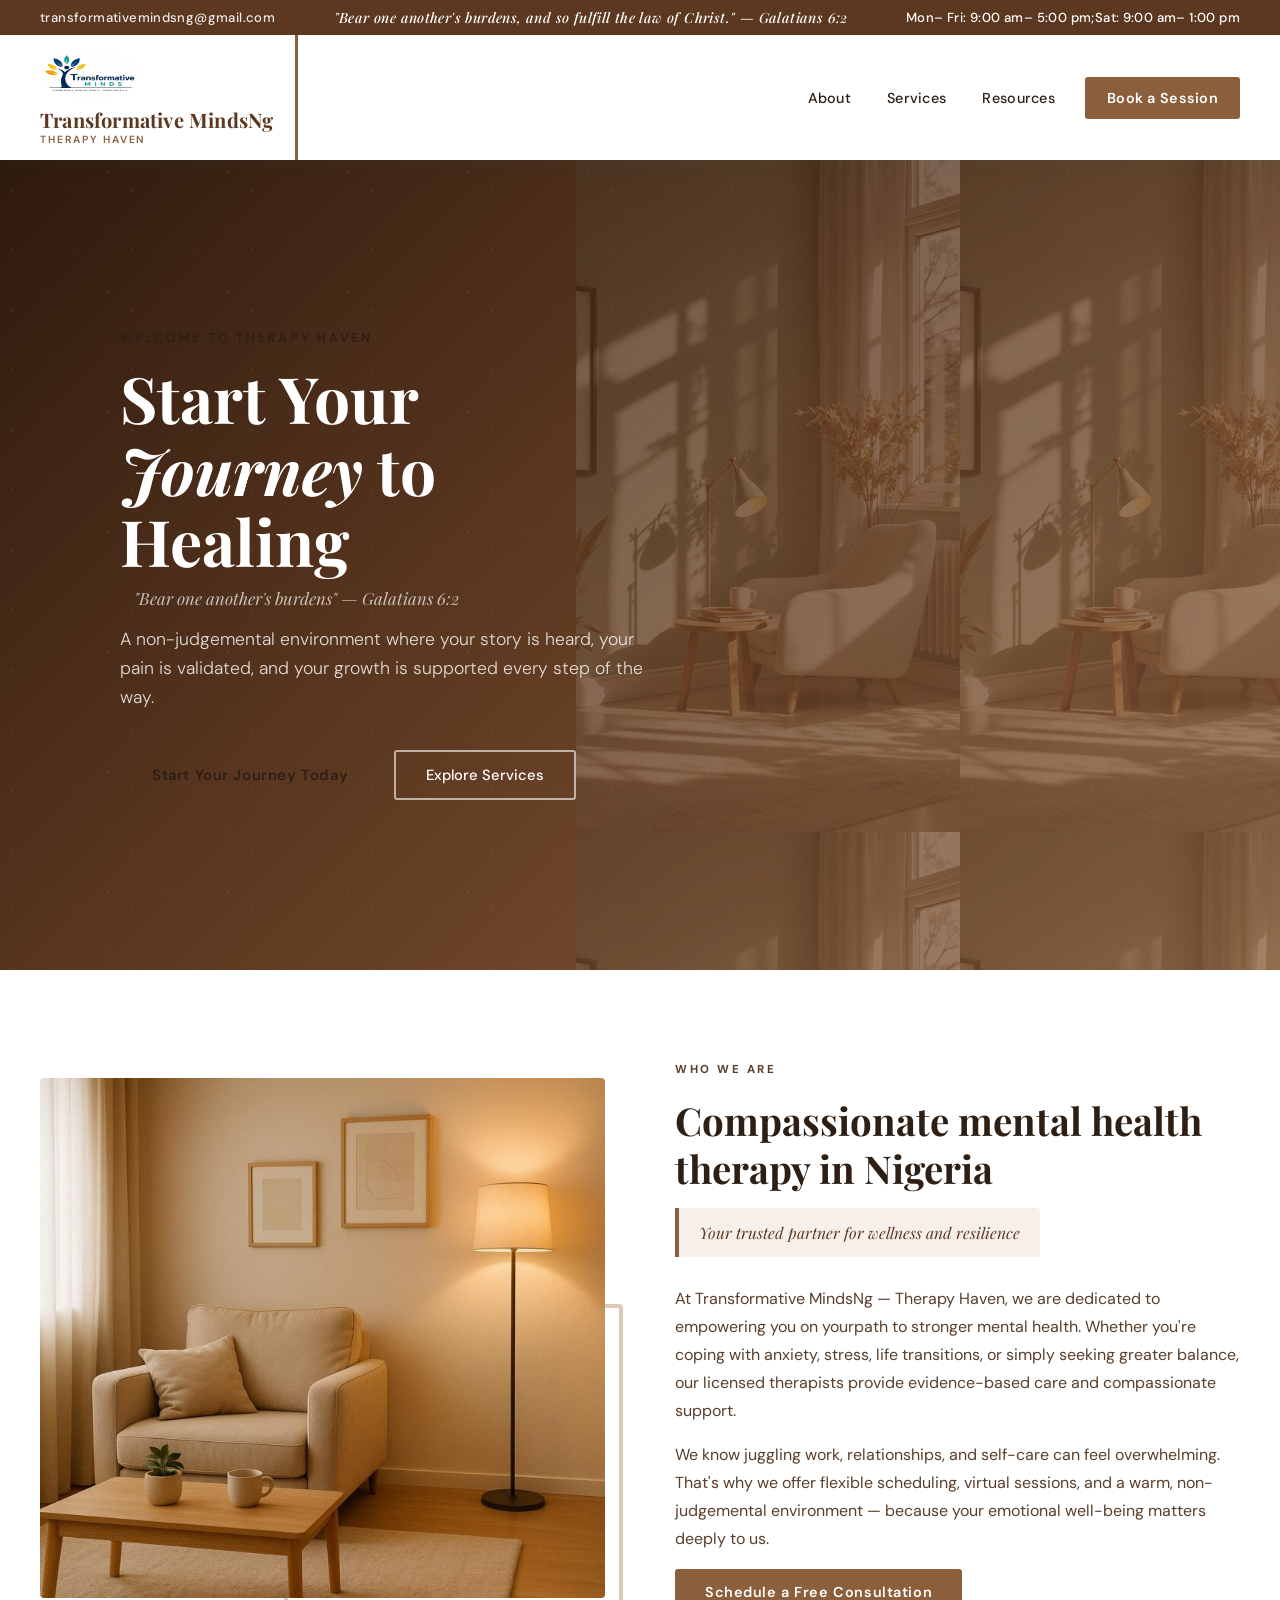
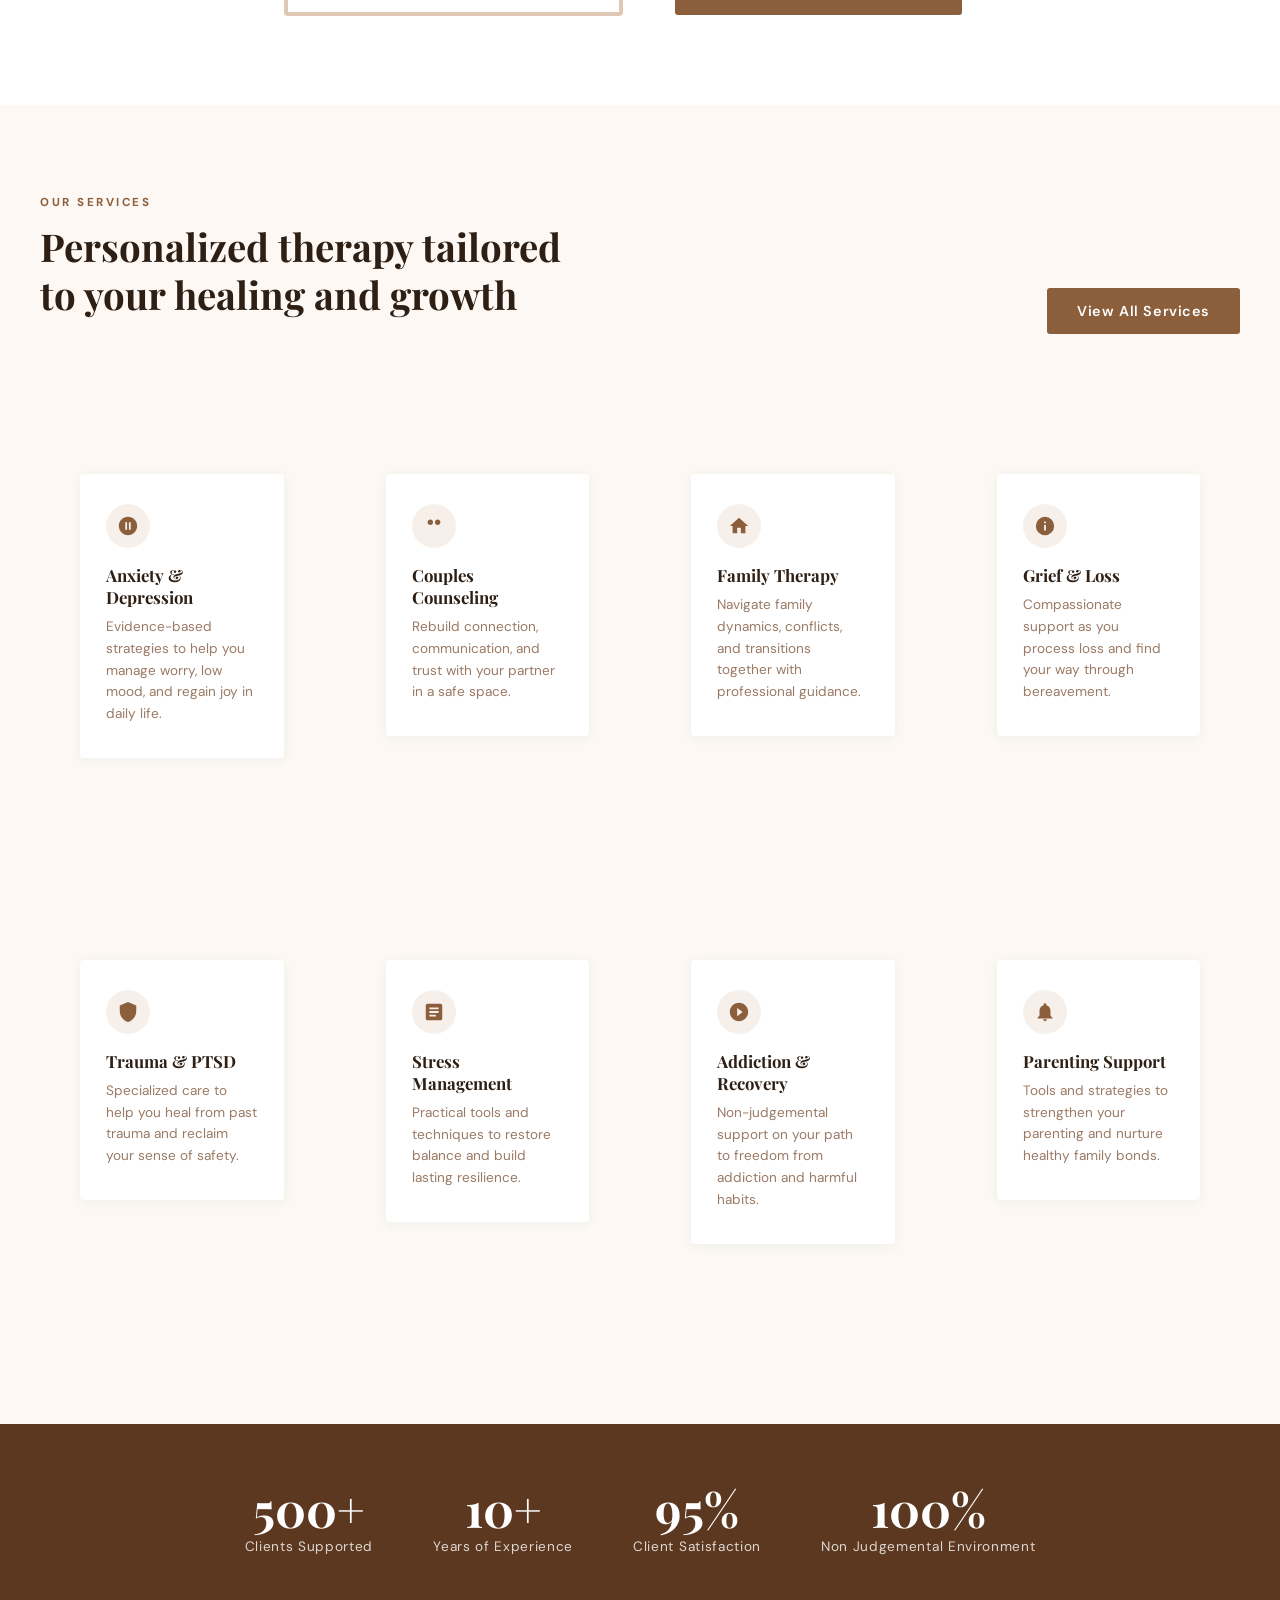
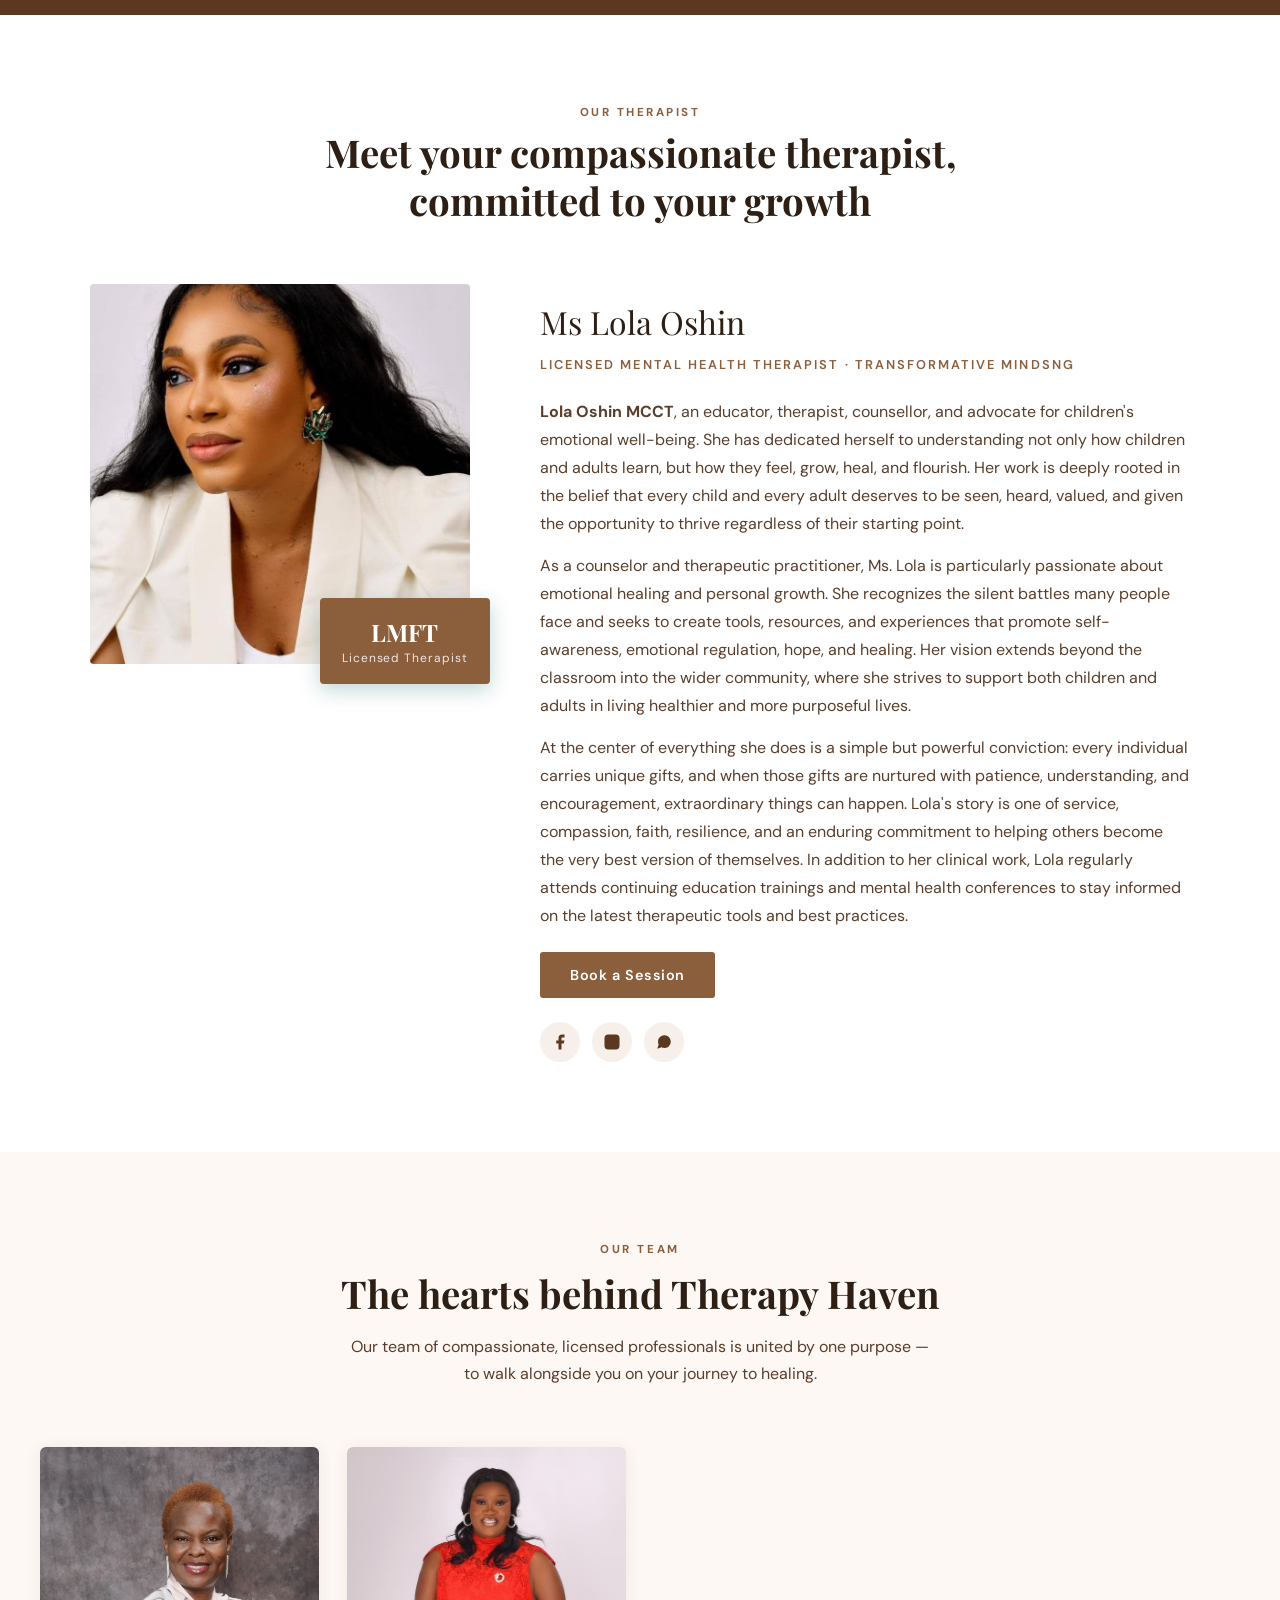
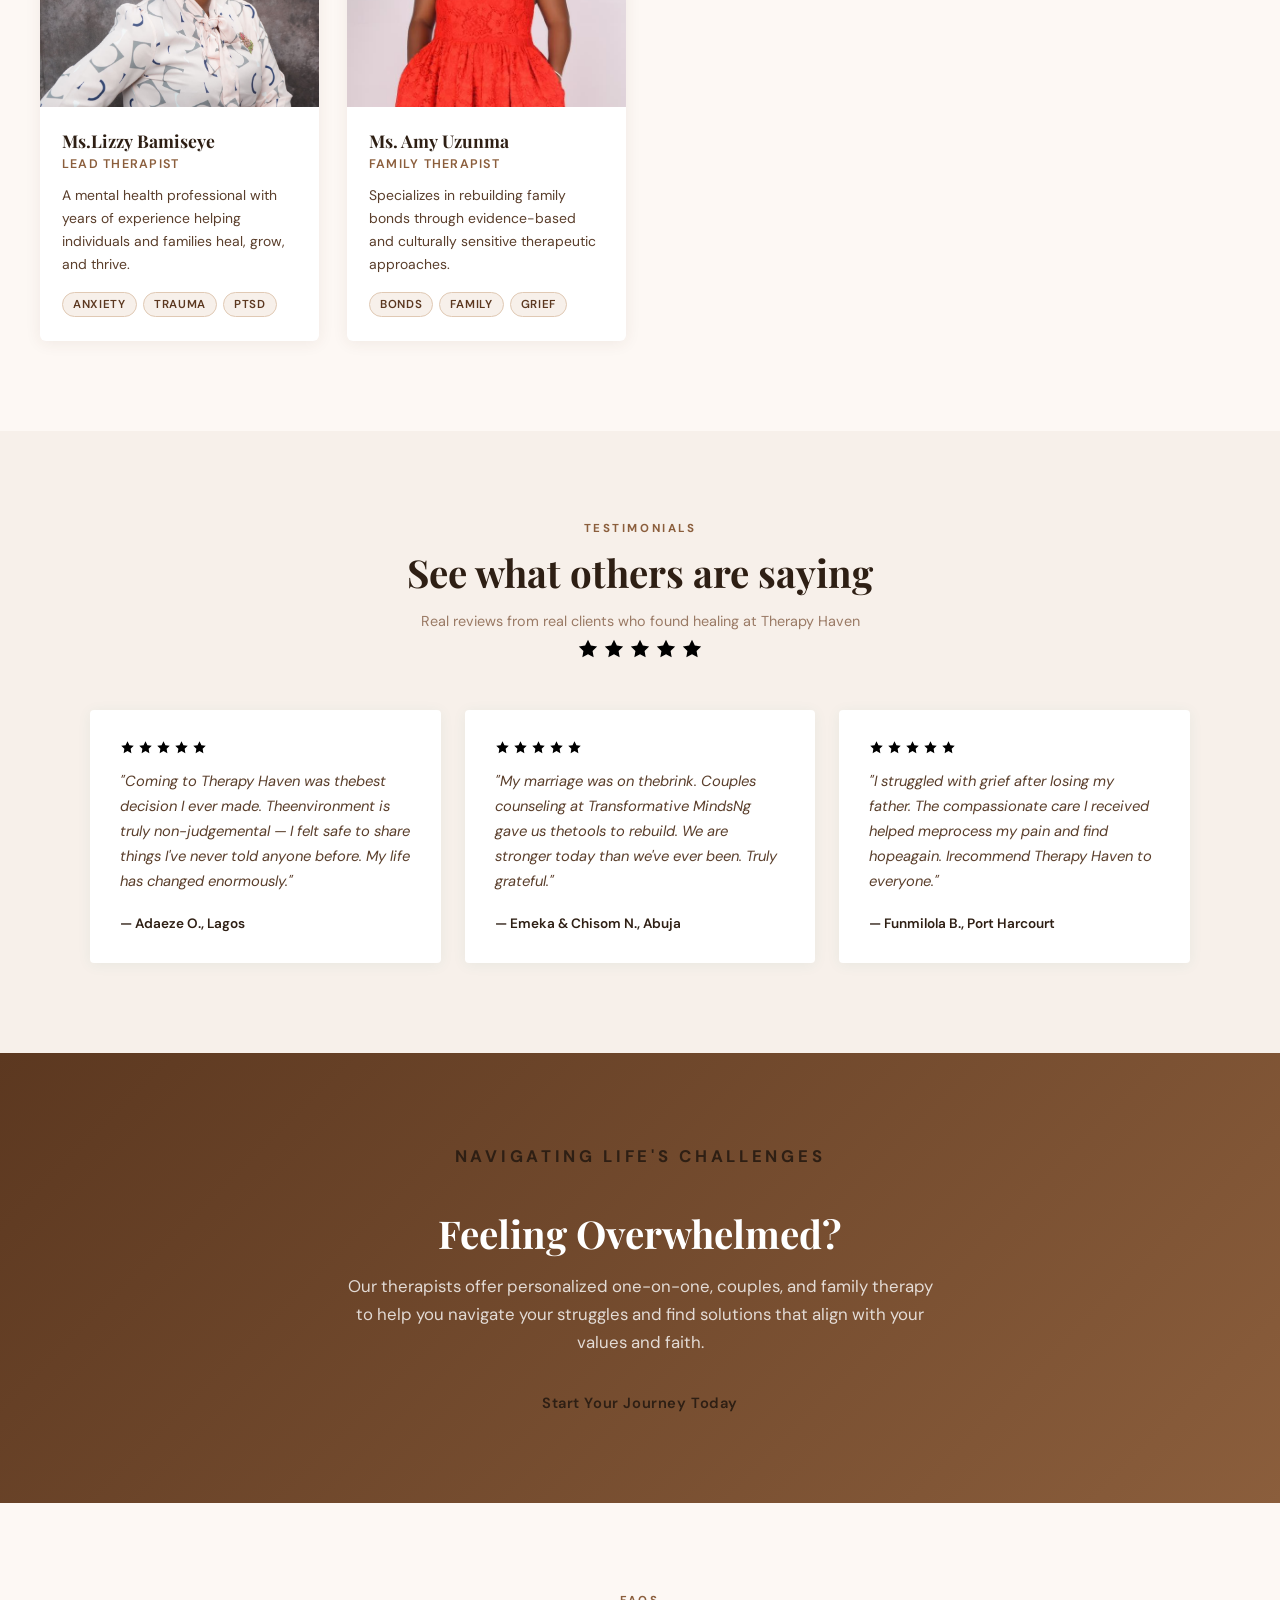
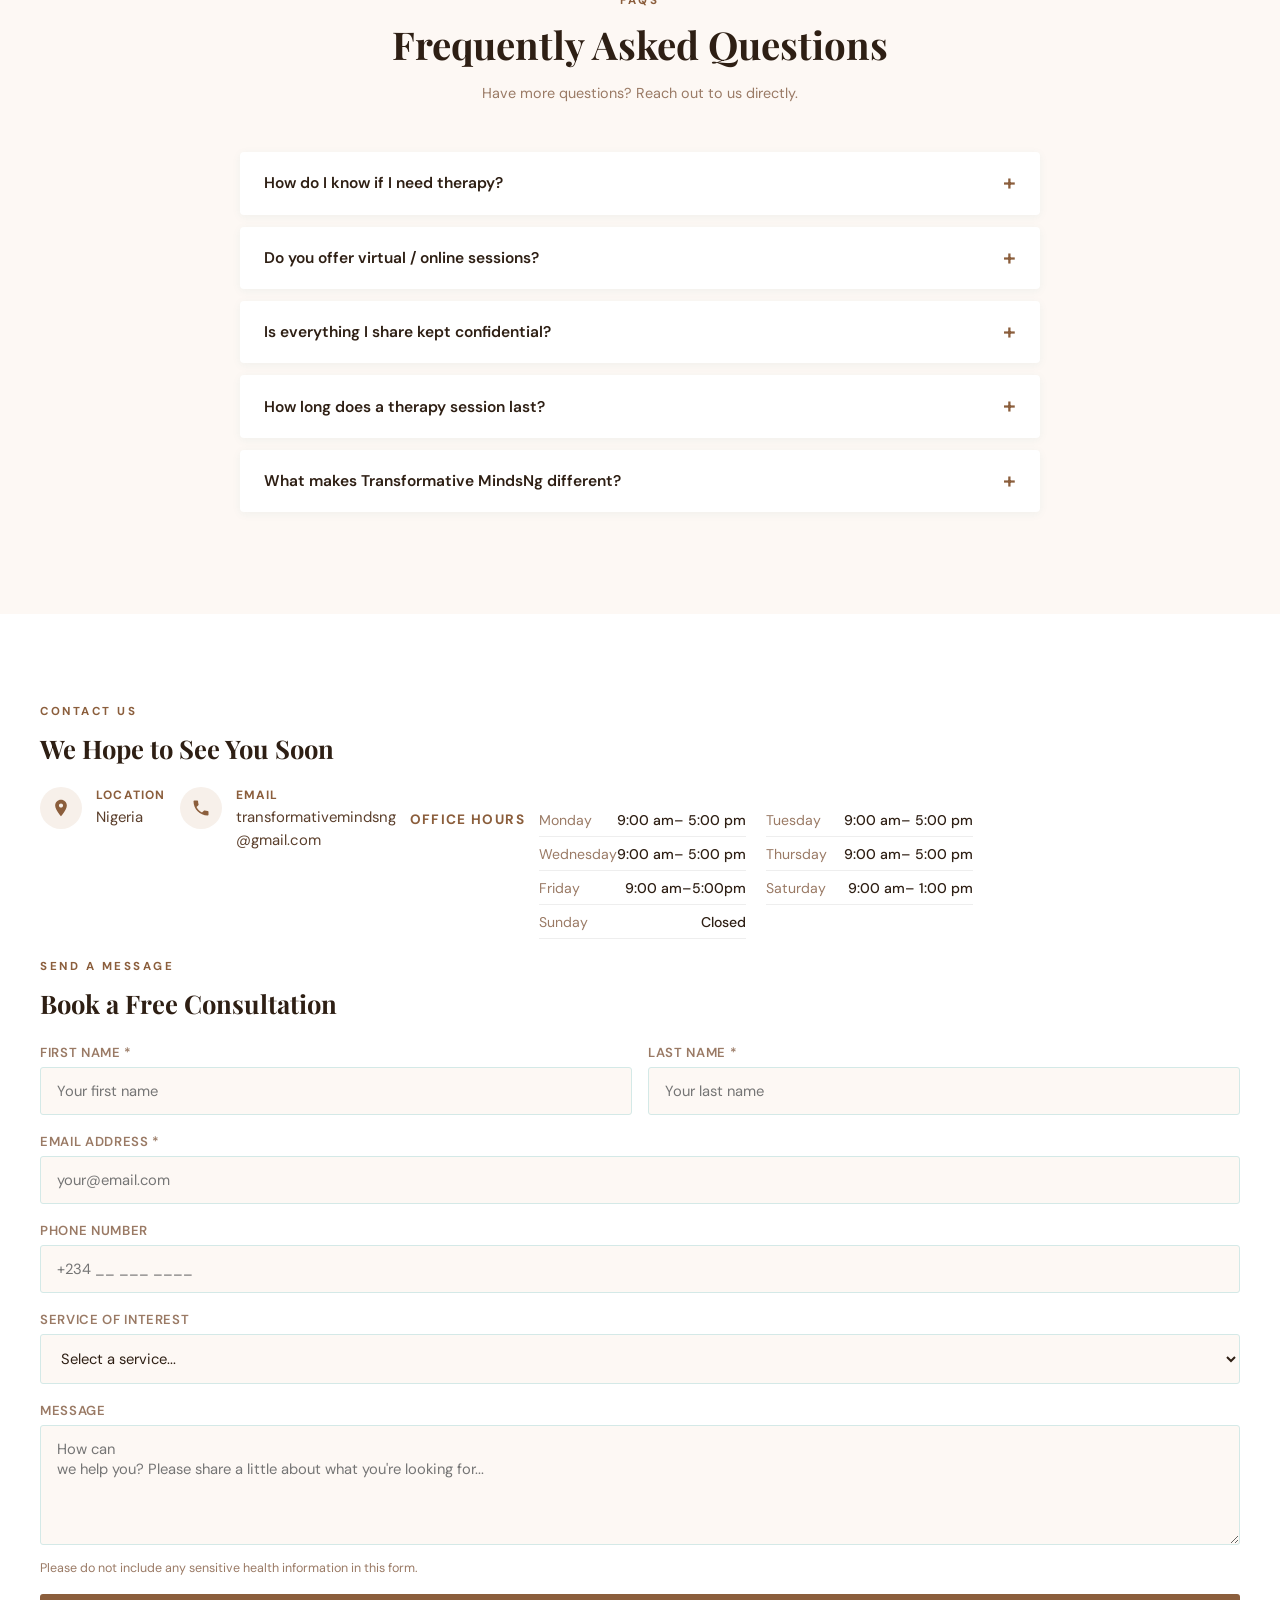
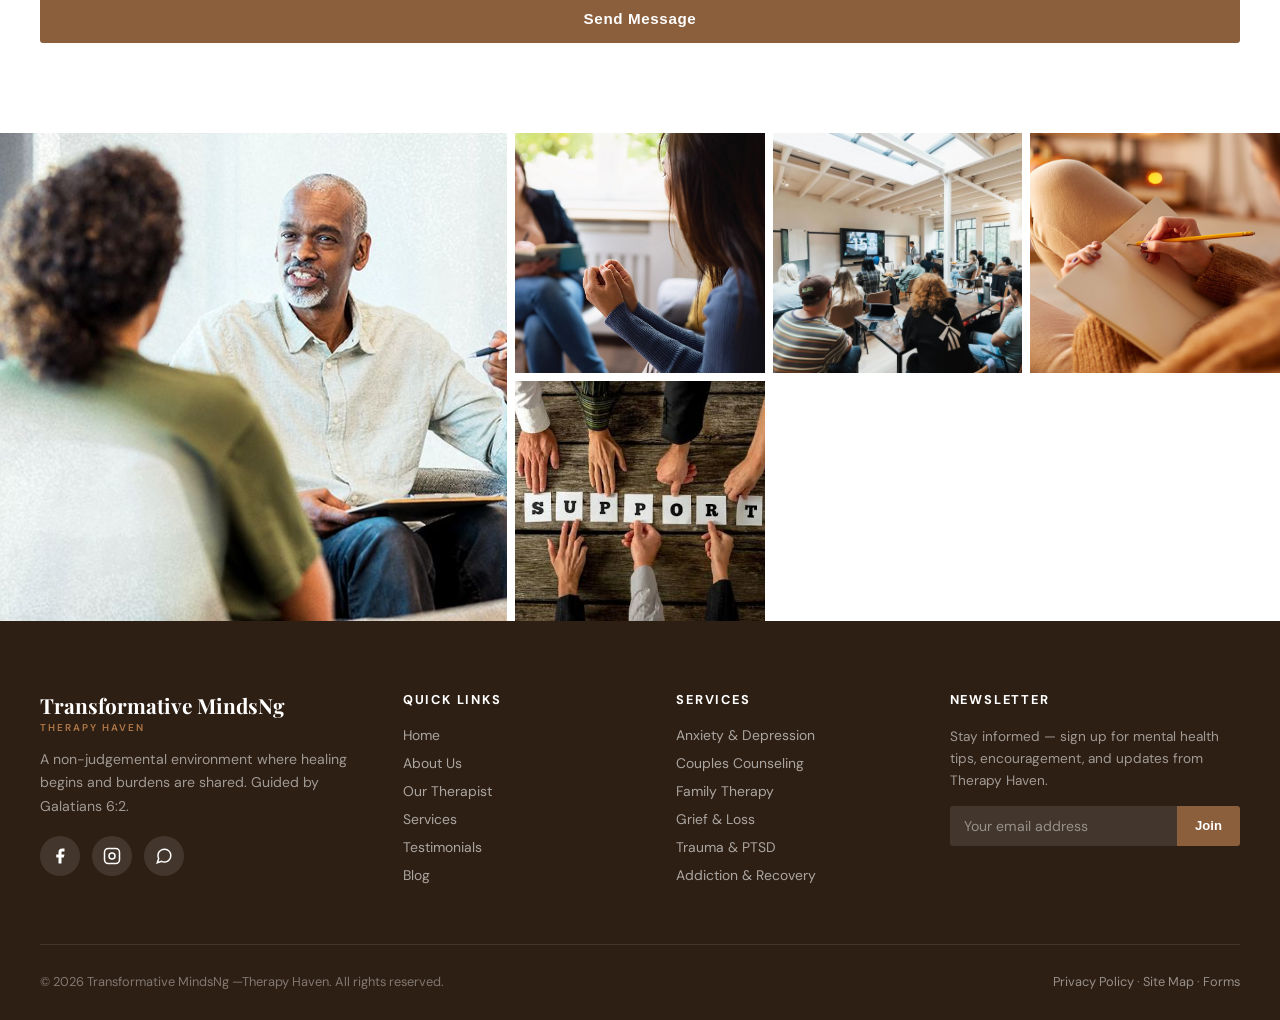
<file: index.html>
<!DOCTYPE html>
<html lang="en">
<head>
<meta charset="UTF-8" />
<meta name="viewport" content="width=device-width, initial-scale=1.0"/>
<title>Transformative MindsNg | THERAPY HAVEN</title>
<link rel="stylesheet" href="style.css">
<link href="https://fonts.googleapis.com/css2?
family=Playfair+Display:ital,wght@0,400;0,600;0,700;1,400&family=DM+Sans:wght@30
0;400;500;600&display=swap" rel="stylesheet"/>
</head>
<body>
<!-- TOP BAR-->
<div class="top-bar">
<span><a href="mailto:transformativemindsng@gmail.com">transformativemindsng@gmail.com</a></span>
<span class="verse-tag">"Bear one another's burdens, and so fulfill the law of Christ." —
Galatians 6:2</span>
<span>Mon– Fri: 9:00 am– 5:00 pm;Sat: 9:00 am– 1:00 pm</span>
</div>
<!-- NAV-->
<nav>
<div class="logo-block">
  <img src="images\logo.jpg" class="logo">
<span class="logo-main">Transformative MindsNg</span>
<span class="logo-sub">THERAPY HAVEN</span>
</div>
<ul class="nav-links">
<li>
<a href="#">About </a>
<div class="dropdown">
<a href="#">Our Story</a>
<a href="#team">Our Team</a>
<a href="#testimonials">Testimonials</a>
</div>
</li>
<li>
<a href="#services">Services </a>
<div class="dropdown">
<a href="#anxiety">Anxiety & Depression</a>
<a href="#couples">Couples Counseling</a>
<a href="#family">Family Therapy</a>
<a href="#grief">Grief & Loss</a>
<a href="#trauma">Trauma & PTSD</a>
<a href="#stress">Stress Management</a>
<a href="#recovery">Addiction & Recovery</a>
<a href="#parenting">Parenting Support</a>
</div>
</li>
<li>
<a href="#">Resources </a>
<div class="dropdown">
<a href="#">Blog</a>
<a href="#faq">FAQs</a>
<a href="#forms">Online Forms</a>
<a href="#footer">Privacy Policy</a>
</div>
</li>
<li><a href="#contact" class="nav-cta">Book a Session</a></li>
</ul>
</nav>
<!-- HERO-->
<section class="hero">
<div class="hero-bg"></div>
<div class="hero-pattern"></div>
<div class="hero-img-overlay"></div>
<div class="hero-content">
<p class="hero-eyebrow">Welcome to Therapy Haven</p>
<h1>Start Your <em>Journey</em> to Healing</h1>
<p class="hero-verse">"Bear one another's burdens" — Galatians 6:2</p>
<p class="hero-sub">A non-judgemental environment where your story is heard, your
pain is validated, and your growth is supported every step of the way.</p>
<div class="hero-btns">
<a href="#contact" class="btn-primary">Start Your Journey Today</a>
<a href="#services" class="btn-outline">Explore Services</a>
</div>
</div>
</section>
<!-- ABOUT-->
<section id="about">
<div class="about-grid">
<div class="about-img">
<img src="images\room.jpeg" alt="Therapy session" loading="lazy"/>
</div>
<div class="about-text">
<p class="eyebrow">Who We Are</p>
<h2 class="section-title">Compassionate mental health therapy in Nigeria</h2>
<div class="about-badge">Your trusted partner for wellness and resilience</div>
<p>At Transformative MindsNg — Therapy Haven, we are dedicated to empowering
you on yourpath to stronger mental health. Whether you're coping with anxiety, stress,
life transitions, or simply seeking greater balance, our licensed therapists provide
evidence-based care and compassionate support.</p>
<p>We know juggling work, relationships, and self-care can feel overwhelming.
That's why we offer flexible scheduling, virtual sessions, and a warm, non-judgemental
environment — because your emotional well-being matters deeply to us.</p>
<a href="#contact" class="btn-teal">Schedule a Free Consultation</a>
</div>
</div>
</section>
<!-- SERVICES-->
<section class="services-section" id="services">
<div class="inner">
<div class="services-header">
<div>
<p class="eyebrow">Our Services</p>
<h2 class="section-title">Personalized therapy tailored<br>to your healing and
growth</h2>
</div>
<a href="#services" class="btn-teal">View All Services</a>
</div>

<div class="services-grid">

<section id="anxiety">
<div class="service-card">
<div class="service-icon">
<svg viewBox="0 0 24 24"><path d="M12 2C6.48 2 2 6.48 2 12s4.48 10 10 10
10-4.48 10-10S17.52 2 12 2zm-1 14H9V8h2v8zm4 0h-2V8h2v8z"/></svg>
</div>
<h4>Anxiety & Depression</h4>
<p>Evidence-based strategies to help you manage worry, low mood, and regain joy
in daily life.</p>
</div>
</section>

<section id="couples">
<div class="service-card">
<div class="service-icon">
<svg viewBox="0 0 24 24"><path d="M16 11c1.66 0 2.99-1.34 2.99-3S17.66 5 16
5c-1.66 0-3 1.34-3 3s1.34 3 3 3zm-8 0c1.66 0 2.99-1.34 2.99-3S9.66 5 8 5C6.34 5 5 6.34
5 8s1.34 3 3 3zm02c-2.33 0-7 1.17-7 3.5V19h14v-2.5c0-2.33-4.67-3.5-7-3.5zm8 0c-.29
0-.62.02-.97.05 1.16.84 1.97 1.97 1.97 3.45V19h6v-2.5c0-2.33-4.67-3.5-7-3.5z"/></svg>
</div>
<h4>Couples Counseling</h4>
<p>Rebuild connection, communication, and trust with your partner in a safe
space.</p>
</div>
</section>


<section id="family">
<div class="service-card">
<div class="service-icon">
<svg viewBox="0 0 24 24"><path d="M10 20v-6h4v6h5v-8h3L12 3 2 12h3v8z"/></svg>
</div>
<h4>Family Therapy</h4>
<p>Navigate family dynamics, conflicts, and transitions together with professional
guidance.</p>
</div>
</section>

<section id="grief">
<div class="service-card">
<div class="service-icon">
<svg viewBox="0 0 24 24"><path d="M12 2a10 10 0 100 20A10 10 0 0012 2zm1
15h-2v-6h2v6zm0-8h-2V7h2v2z"/></svg>
</div>
<h4>Grief & Loss</h4>
<p>Compassionate support as you process loss and find your way through
bereavement.</p>
</div>
</section>

<section id="trauma">
<div class="service-card">
<div class="service-icon">
<svg viewBox="0 0 24 24"><path d="M12 1L3 5v6c0 5.55 3.84 10.74 9 12
5.16-1.26 9-6.45 9-12V5l-9-4z"/></svg>
</div>
<h4>Trauma & PTSD</h4>
<p>Specialized care to help you heal from past trauma and reclaim your sense of
safety.</p>
</div>
</section>

<section id="stress">
<div class="service-card">
<div class="service-icon">
<svg viewBox="0 0 24 24"><path d="M19 3H5c-1.1 0-2 .9-2 2v14c0 1.1.9 2 2
2h14c1.1 0 2-.9 2-2V5c0-1.1-.9-2-2-2zm-5
14H7v-2h7v2zm3-4H7v-2h10v2zm0-4H7V7h10v2z"/></svg>
</div>
<h4>Stress Management</h4>
<p>Practical tools and techniques to restore balance and build lasting resilience.</p>
</div>
</section>

<section id="recovery">
<div class="service-card">
<div class="service-icon">
<svg viewBox="0 0 24 24"><path d="M12 2C6.48 2 2 6.48 2 12s4.48 10 10 10
10-4.48 10-10S17.52 2 12 2zm-2 14.5v-9l6 4.5-6 4.5z"/></svg>
</div>
<h4>Addiction & Recovery</h4>
<p>Non-judgemental support on your path to freedom from addiction and harmful
habits.</p>
</div>
</section>

<section id="parenting">
<div class="service-card">
<div class="service-icon">
<svg viewBox="0 0 24 24"><path d="M12 22c1.1 0 2-.9 2-2h-4c0 1.1.9 2 2
2zm6-6v-5c0-3.07-1.64-5.64-4.5-6.32V4c0-.83-.67-1.5-1.5-1.5s-1.5.67-1.5 1.5v.68C7.63
5.36 6 7.92 6 11v5l-2 2v1h16v-1l-2-2z"/></svg>
</div>
<h4>Parenting Support</h4>
<p>Tools and strategies to strengthen your parenting and nurture healthy family
bonds.</p>
</div>
</section>

</div>
</div>
</section>
<!-- STATS BAND-->
<div class="stats-band">
<div class="stat-item"><div class="stat-num">500+</div><div class="stat-label">Clients
Supported</div></div>
<div class="stat-item"><div class="stat-num">10+</div><div class="stat-label">Years of
Experience</div></div>
<div class="stat-item"><div class="stat-num">95%</div><div class="stat-label">Client
Satisfaction</div></div>
<div class="stat-item"><div class="stat-num">100%</div><div class="stat-label">Non
Judgemental Environment</div></div>
</div>
<!-- THERAPIST-->
<section class="therapist-section" id="therapist">
<p class="eyebrow" style="text-align:center; margin-bottom:8px;">Our Therapist</p>
<h2 class="section-title" style="text-align:center; margin-bottom:60px;">Meet your
compassionate therapist,<br>committed to your growth</h2>
<div class="inner">
<div class="therapist-img-wrap">
<img src="images\profile.jpg" alt="Therapist" loading="lazy"/>
<div class="therapist-badge">
<div class="b-title">LMFT</div>
<div class="b-sub">Licensed Therapist</div>
</div>
</div>
<div class="therapist-text">
<p class="name">Ms Lola Oshin</p>
<p class="title-tag">Licensed Mental Health Therapist · Transformative MindsNg</p>
<p><strong>Lola Oshin MCCT</strong>, an educator, therapist, counsellor, and advocate for children's emotional
     well-being. She has dedicated herself to understanding not only how children 
     and adults learn, but how they feel, grow, heal, and flourish. Her work is deeply
      rooted in the belief that every child and every adult deserves to be seen, heard, 
      valued, and given the opportunity to thrive regardless of their starting point. </p>
<p>As a counselor and therapeutic practitioner, Ms. Lola is particularly passionate about
     emotional healing and personal growth. She recognizes the silent battles many 
     people face and seeks to create tools, resources, and experiences that promote 
     self-awareness, emotional regulation, hope, and healing. Her vision extends
      beyond the classroom into the wider community, where she strives to support
       both children and adults in living healthier and more purposeful lives. </p>
<p>At the center of everything she does is a simple but powerful conviction:
        every individual carries unique gifts, and when those gifts are nurtured
         with patience, understanding, and encouragement, extraordinary things can happen.
Lola's story is one of service, compassion, faith, resilience, and an enduring 
commitment to helping others become the very best version of themselves.
In addition to her clinical work, Lola regularly attends 
    continuing education trainings and mental health conferences to stay informed 
    on the latest therapeutic tools and best practices.</p>
<a href="#contact" class="btn-teal" style="margin-top:8px;">Book a Session</a>
<div class="social-links">
<a href="#" title="Facebook">
<svg viewBox="0 0 24 24"><path d="M18 2h-3a5 5 0 00-5
5v3H7v4h3v8h4v-8h3l1-4h-4V7a1 1 0 011-1h3z"/></svg>
</a>
<a href="#" title="Instagram">
<svg viewBox="0 0 24 24"><rect x="2" y="2" width="20" height="20" rx="5" ry="5"/
><path d="M16 11.37A4 4 0 1112.63 8 4 4 0 0116 11.37z" fill="white"/><line x1="17.5"
y1="6.5" x2="17.51" y2="6.5" stroke="white" stroke-width="2"/></svg>
</a>
<a href="#" title="WhatsApp">
<svg viewBox="0 0 24 24"><path d="M21 11.5a8.38 8.38 0 01-.9 3.8 8.5 8.5 0
01-7.6 4.7 8.38 8.38 0 01-3.8-.9L3 21l1.9-5.7a8.38 8.38 0 01-.9-3.8 8.5 8.5 0 014.7-7.6
8.38 8.38 0 013.8-.9h.5a8.48 8.48 0 018 8v.5z"/></svg>
</a>
</div>
</div>
</div>
</section>

<section class="team-section" id="team"> 
<div class="team-inner"> 
<div class="team-header"> 
<p class="eyebrow">Our Team</p> 
<h2 class="section-title">The hearts behind Therapy Haven</h2> 
<p class="team-intro">Our team of compassionate, licensed professionals is united by one 
purpose — to walk alongside you on your journey to healing.</p> 
</div> 
<div class="team-grid"> 
<!-- TEAM MEMBER 1 --> 
<div class="team-card"> 
<div class="team-img-wrap"> 
<img src="images\IMG-20260607-WA0022.jpg" 
alt="Team Member 1"/> 
<div class="team-social"> 
<a href="#" title="LinkedIn"> 
<svg viewBox="0 0 24 24"><path d="M16 8a6 6 0 016 6v7h-4v-7a2 2 0 00-2-2 2 2 0 
00-2 2v7h-4v-7a6 6 0 016-6zM2 9h4v12H2z"/><circle cx="4" cy="4" r="2"/></svg> 
</a> 
<a href="#" title="Email"> 
<svg viewBox="0 0 24 24"><path d="M4 4h16c1.1 0 2 .9 2 2v12c0 1.1-.9 2-2 2H4c-1.1 
0-2-.9-2-2V6c0-1.1.9-2 2-2z"/><polyline points="22,6 12,13 2,6"/></svg> 
</a> 
</div> 
</div> 
<div class="team-info"> 
<h4 class="team-name">Ms.Lizzy Bamiseye</h4> 
<p class="team-role">Lead Therapist</p> 
<p class="team-bio">A mental health professional with years of 
experience helping individuals and families heal, grow, and thrive.</p> 
<div class="team-tags"> 
<span>Anxiety</span> 
<span>Trauma</span> 
<span>PTSD</span> 
</div> 
</div> 
</div> 
<!-- TEAM MEMBER 2 --> 
<div class="team-card"> 
<div class="team-img-wrap"> 
<img src="images\IMG-20260607-WA0023.jpg"/> 
<div class="team-social"> 
<a href="#" title="LinkedIn"> 
<svg viewBox="0 0 24 24"><path d="M16 8a6 6 0 016 6v7h-4v-7a2 2 0 00-2-2 2 2 0 
00-2 2v7h-4v-7a6 6 0 016-6zM2 9h4v12H2z"/><circle cx="4" cy="4" r="2"/></svg> 
</a> 
<a href="#" title="Email"> 
<svg viewBox="0 0 24 24"><path d="M4 4h16c1.1 0 2 .9 2 2v12c0 1.1-.9 2-2 2H4c-1.1 
0-2-.9-2-2V6c0-1.1.9-2 2-2z"/><polyline points="22,6 12,13 2,6"/></svg> 
</a> 
</div> 
</div> 
<div class="team-info"> 
<h4 class="team-name">Ms. Amy Uzunma</h4> 
<p class="team-role">Family Therapist</p> 
<p class="team-bio">Specializes in rebuilding family bonds through 
evidence-based and culturally sensitive therapeutic approaches.</p> 
<div class="team-tags"> 
<span>Bonds</span> 
<span>Family</span> 
<span>Grief</span> 
</div> 
</div> 
</div> 

</div> 
</div> 
</section> 

<!-- REVIEWS-->
<section class="reviews-section" id="testimonials">
<div class="inner">
<div class="reviews-header">
<p class="eyebrow">Testimonials</p>
<h2 class="section-title">See what others are saying</h2>
<p style="color:var(--text-muted); font-size:0.9rem; margin-top:6px;">Real reviews
from real clients who found healing at Therapy Haven</p>
<div class="stars">
<svg viewBox="0 0 24 24"><polygon points="12 2 15.09 8.26 22 9.27 17 14.14
18.18 21.02 12 17.77 5.82 21.02 7 14.14 2 9.27 8.91 8.26 12 2"/></svg>
<svg viewBox="0 0 24 24"><polygon points="12 2 15.09 8.26 22 9.27 17 14.14
18.18 21.02 12 17.77 5.82 21.02 7 14.14 2 9.27 8.91 8.26 12 2"/></svg>
<svg viewBox="0 0 24 24"><polygon points="12 2 15.09 8.26 22 9.27 17 14.14
18.18 21.02 12 17.77 5.82 21.02 7 14.14 2 9.27 8.91 8.26 12 2"/></svg>
<svg viewBox="0 0 24 24"><polygon points="12 2 15.09 8.26 22 9.27 17 14.14
18.18 21.02 12 17.77 5.82 21.02 7 14.14 2 9.27 8.91 8.26 12 2"/></svg>
<svg viewBox="0 0 24 24"><polygon points="12 2 15.09 8.26 22 9.27 17 14.14
18.18 21.02 12 17.77 5.82 21.02 7 14.14 2 9.27 8.91 8.26 12 2"/></svg>
</div>
</div>
<div class="reviews-grid">
<div class="review-card">
<div class="review-stars">
<svg viewBox="0 0 24 24"><polygon points="12 2 15.09 8.26 22 9.27 17 14.14
18.18 21.02 12 17.77 5.82 21.02 7 14.14 2 9.27 8.91 8.26 12 2"/></svg>
<svg viewBox="0 0 24 24"><polygon points="12 2 15.09 8.26 22 9.27 17 14.14
18.18 21.02 12 17.77 5.82 21.02 7 14.14 2 9.27 8.91 8.26 12 2"/></svg>
<svg viewBox="0 0 24 24"><polygon points="12 2 15.09 8.26 22 9.27 17 14.14
18.18 21.02 12 17.77 5.82 21.02 7 14.14 2 9.27 8.91 8.26 12 2"/></svg>
<svg viewBox="0 0 24 24"><polygon points="12 2 15.09 8.26 22 9.27 17 14.14
18.18 21.02 12 17.77 5.82 21.02 7 14.14 2 9.27 8.91 8.26 12 2"/></svg>
<svg viewBox="0 0 24 24"><polygon points="12 2 15.09 8.26 22 9.27 17 14.14
18.18 21.02 12 17.77 5.82 21.02 7 14.14 2 9.27 8.91 8.26 12 2"/></svg>
</div>
<p>"Coming to Therapy Haven was thebest decision I ever made. Theenvironment
is truly non-judgemental — I felt safe to share things I've never told anyone before. My
life has changed enormously."</p>
<span class="reviewer">— Adaeze O., Lagos</span>
</div>
<div class="review-card">
<div class="review-stars">
<svg viewBox="0 0 24 24"><polygon points="12 2 15.09 8.26 22 9.27 17 14.14
18.18 21.02 12 17.77 5.82 21.02 7 14.14 2 9.27 8.91 8.26 12 2"/></svg>
<svg viewBox="0 0 24 24"><polygon points="12 2 15.09 8.26 22 9.27 17 14.14
18.18 21.02 12 17.77 5.82 21.02 7 14.14 2 9.27 8.91 8.26 12 2"/></svg>
<svg viewBox="0 0 24 24"><polygon points="12 2 15.09 8.26 22 9.27 17 14.14
18.18 21.02 12 17.77 5.82 21.02 7 14.14 2 9.27 8.91 8.26 12 2"/></svg>
<svg viewBox="0 0 24 24"><polygon points="12 2 15.09 8.26 22 9.27 17 14.14
18.18 21.02 12 17.77 5.82 21.02 7 14.14 2 9.27 8.91 8.26 12 2"/></svg>
<svg viewBox="0 0 24 24"><polygon points="12 2 15.09 8.26 22 9.27 17 14.14
18.18 21.02 12 17.77 5.82 21.02 7 14.14 2 9.27 8.91 8.26 12 2"/></svg>
</div>
<p>"My marriage was on thebrink. Couples counseling at Transformative MindsNg
gave us thetools to rebuild. We are stronger today than we've ever been. Truly
grateful."</p>
<span class="reviewer">— Emeka & Chisom N., Abuja</span>
</div>
<div class="review-card">
<div class="review-stars">
<svg viewBox="0 0 24 24"><polygon points="12 2 15.09 8.26 22 9.27 17 14.14
18.18 21.02 12 17.77 5.82 21.02 7 14.14 2 9.27 8.91 8.26 12 2"/></svg>
<svg viewBox="0 0 24 24"><polygon points="12 2 15.09 8.26 22 9.27 17 14.14
18.18 21.02 12 17.77 5.82 21.02 7 14.14 2 9.27 8.91 8.26 12 2"/></svg>
<svg viewBox="0 0 24 24"><polygon points="12 2 15.09 8.26 22 9.27 17 14.14
18.18 21.02 12 17.77 5.82 21.02 7 14.14 2 9.27 8.91 8.26 12 2"/></svg>
<svg viewBox="0 0 24 24"><polygon points="12 2 15.09 8.26 22 9.27 17 14.14
18.18 21.02 12 17.77 5.82 21.02 7 14.14 2 9.27 8.91 8.26 12 2"/></svg>
<svg viewBox="0 0 24 24"><polygon points="12 2 15.09 8.26 22 9.27 17 14.14
18.18 21.02 12 17.77 5.82 21.02 7 14.14 2 9.27 8.91 8.26 12 2"/></svg>
</div>
<p>"I struggled with grief after losing my father. The compassionate care I received
helped meprocess my pain and find hopeagain. Irecommend Therapy Haven to
everyone."</p>
<span class="reviewer">— Funmilola B., Port Harcourt</span>
</div>
</div>
</div>
</section>
<!-- CTA BAND-->
<section class="cta-section">
<p class="eyebrow">Navigating Life's Challenges</p>
<h2>Feeling Overwhelmed?</h2>
<p>Our therapists offer personalized one-on-one, couples, and family therapy to help
you navigate your struggles and find solutions that align with your values and faith.</p>
<a href="#contact" class="btn-primary">Start Your Journey Today</a>
</section>
<!-- FAQ-->
<section class="faq-section" id="faq">
<div class="inner">
<div class="section-header">
<p class="eyebrow">FAQs</p>
<h2 class="section-title">Frequently Asked Questions</h2>
<p style="color:var(--text-muted); font-size:0.9rem;">Have more questions? Reach out
to us directly.</p>
</div>
<div class="faq-item">
<div class="faq-q" onclick="toggleFaq(this)">How do I know if I need therapy? <span
class="faq-icon">+</span></div>
<div class="faq-a">If you find yourself feeling persistently overwhelmed, sad,
anxious, or struggling to function in daily life, therapy can be a powerful support. You
don't have to be in crisis — many people cometo therapy simply to grow, gain clarity,
and improvetheir well-being.</div>
</div>
<div class="faq-item">
<div class="faq-q" onclick="toggleFaq(this)">Do you offer virtual / online sessions?
<span class="faq-icon">+</span></div>
<div class="faq-a">Yes! We offer flexible teletherapy sessions via video call or phone,
making it convenient to access care from anywhere in Nigeria. In-person sessions are
also available.</div>
</div>
<div class="faq-item">
<div class="faq-q" onclick="toggleFaq(this)">Is everything I share kept confidential?
<span class="faq-icon">+</span></div>
<div class="faq-a">Absolutely. Confidentiality is a cornerstone of therapy. Everything
you share with your therapist is private, with very few exceptions required by law (such
as immediate risk of harm). You can speak freely knowing you are safe.</div>
</div>
<div class="faq-item">
<div class="faq-q" onclick="toggleFaq(this)">How long does a therapy session last?
<span class="faq-icon">+</span></div>
<div class="faq-a">Each session typically lasts 50–60 minutes. The number of
sessions you need depends on your goals and circumstances —your therapist will work
with you to create a personalized plan.</div>
</div>
<div class="faq-item">
<div class="faq-q" onclick="toggleFaq(this)">What makes Transformative MindsNg
different? <span class="faq-icon">+</span></div>
<div class="faq-a">We are rooted in compassion, faith, and a deeply non
judgemental approach. Guided by Galatians 6:2, we believe in bearing burdens together.
Our therapists understand the unique cultural context of Nigeria and provide care that is
both evidence-based and culturally sensitive.</div>
</div>
</div>
</section>
<!-- CONTACT-->
<section class="contact-section" id="contact">
<div class="inner">
<div class="contact-info">
<p class="eyebrow">Contact Us</p>
<h3>We Hope to See You Soon</h3>
<div class="info-block">
<div class="info-icon"><svg viewBox="0 0 24 24"><path d="M12 2C8.13 2 5 5.13 5
9c0 5.25 7 13 7 13s7-7.75 7-13c0-3.87-3.13-7-7-7zm0 9.5c-1.38
0-2.5-1.12-2.5-2.5s1.12-2.5 2.5-2.5 2.5 1.12 2.5 2.5-1.12 2.5-2.5 2.5z"/></svg></div>
<div class="info-text"><div class="label">Location</div><div class="value">Nigeria</
div></div>
</div>
<div class="info-block">
<div class="info-icon"><svg viewBox="0 0 24 24"><path d="M6.62 10.79c1.44 2.83
3.76 5.14 6.59 6.59l2.2-2.2c.27-.27.67-.36 1.02-.24 1.12.37 2.33.57 3.57.57.55 0 1 .45 1
1V20c0 .55-.45 1-1 1-9.39 0-17-7.61-17-17 0-.55.45-1 1-1h3.5c.55 0 1 .45 1 1 0 1.25.2
2.45.57 3.57.11.35.03.74-.25 1.02l-2.2 2.2z"/></svg></div>
<div class="info-text"><div class="label">Email</div><div class="value"><a
href="mailto:transformativemindsng@gmail.com">transformativemindsng<br>@gmail.com</a></div></div>
</div>
<h4 style="margin: 24px 0 12px; font-size: 0.85rem; font-weight: 700; letter-spacing:
0.1em; text-transform: uppercase; color: var(--teal);">Office Hours</h4>
<div class="hours-grid">
<div class="hours-row"><span class="day">Monday</span><span
class="time">9:00 am– 5:00 pm</span></div>
<div class="hours-row"><span class="day">Tuesday</span><span
class="time">9:00 am– 5:00 pm</span></div>
<div class="hours-row"><span class="day">Wednesday</span><span
class="time">9:00 am– 5:00 pm</span></div>
<div class="hours-row"><span class="day">Thursday</span><span
class="time">9:00 am– 5:00 pm</span></div>
<div class="hours-row"><span class="day">Friday</span><span class="time">9:00
am–5:00pm</span></div>
<div class="hours-row"><span class="day">Saturday</span><span
class="time">9:00 am– 1:00 pm</span></div>
<div class="hours-row"><span class="day">Sunday</span><span
class="time">Closed</span></div>
</div>
</div>
<div class="contact-form" id="forms">
<p class="eyebrow">Send a Message</p>
<h3 style="font-family:'Playfair Display',serif; font-size:1.6rem; color:var(--text-dark);
margin-bottom:24px;">Book a Free Consultation</h3>
<form action="https://formspree.io/f/mykapbev" method="POST">
  <input type="hidden"
  name="_next"
  value="https://steffany352.github.io/testing/thankyou.html">
<div class="form-row">
<div class="form-group">
  <label>First Name *</label>
  <input type="text"
  name="first_name"
placeholder="Your first name" required/></div>
<div class="form-group"><label>Last Name *</label>
  <input type="text"
  name="last_name"
placeholder="Your last name" required/></div>
</div>
<div class="form-group"><label>Email Address *</label>
  <input type="email"
  name="email"
placeholder="your@email.com" required/></div>
<div class="form-group"><label>Phone Number</label>
  <input type="tel"
  name="phone"
placeholder="+234 __ ___ ____" required/></div>
<div class="form-group">
<label>Service of Interest</label>
<select name="service">
<option value="">Select a service...</option>
<option>Anxiety & Depression</option>
<option>Couples Counseling</option>
<option>Family Therapy</option>
<option>Grief & Loss</option>
<option>Trauma & PTSD</option>
<option>Stress Management</option>
<option>Addiction & Recovery</option>
<option>Other</option>
</select>
</div>
<div class="form-group"><label>Message</label><textarea name="meassage" placeholder="How can
we help you? Please share a little about what you're looking for..." required></textarea></div>
<p class="disclaimer">Please do not include any sensitive health information in this
form.</p>
<button type="submit" class="btn-teal" style="width:100%; padding:16px; font-size:0.95rem; cursor:pointer; border:none;">Send Message</button>
</div>
</div>
</form>
</section>
<!-- GALLERY-->
<div style="padding: 0; overflow:hidden;">
<div class="gallery-grid">
<div class="g1"><img src="images\therapy.jpg" alt="Therapy"/></div>
<div><img src="images\counseling.jpg" alt="Counseling"/></div>
<div><img src="images\session.webp" alt="Session"/></div>
<div><img src="images\journaling.jpg" alt="Journaling"/></div>
<div><img src="images\support.jpg" alt="Support"/></div>
</div>
</div>
<!-- FOOTER-->
<footer id="footer">
<div class="footer-grid">
<div class="footer-logo">
<div class="logo-main">Transformative MindsNg</div>
<div class="logo-sub">THERAPY HAVEN</div>
<p>A non-judgemental environment where healing begins and burdens are shared.
Guided by Galatians 6:2.</p>
<div class="social-links" style="margin-top:18px;">
<a href="#" title="Facebook" style="background:rgba(255,255,255,0.1);">
<svg viewBox="0 0 24 24" style="fill:white;"><path d="M18 2h-3a5 5 0 00-5
5v3H7v4h3v8h4v-8h3l1-4h-4V7a1 1 0 011-1h3z"/></svg>
</a>
<a href="#" title="Instagram" style="background:rgba(255,255,255,0.1);">
<svg viewBox="0 0 24 24" style="fill:none;stroke:white;stroke-width:2;"><rect x="2"
y="2" width="20" height="20" rx="5" ry="5"/><circle cx="12" cy="12" r="4"/><line
x1="17.5" y1="6.5" x2="17.51" y2="6.5"/></svg>
</a>
<a href="https://wa.me/2347044444477" title="WhatsApp"
style="background:rgba(255,255,255,0.1);">
<svg viewBox="0 0 24 24" style="fill:none;stroke:white;stroke-width:2;"><path
d="M21 11.5a8.38 8.38 0 01-.9 3.8 8.5 8.5 0 01-7.6 4.7 8.38 8.38 0 01-3.8-.9L3
21l1.9-5.7a8.38 8.38 0 01-.9-3.8 8.5 8.5 0 014.7-7.6 8.38 8.38 0 013.8-.9h.5a8.48 8.48 0
018 8v.5z"/></svg>
</a>
</div>
</div>
<div class="footer-col">
<h5>Quick Links</h5>
<a href="#">Home</a>
<a href="#">About Us</a>
<a href="#therapist">Our Therapist</a>
<a href="#services">Services</a>
<a href="#testimonials">Testimonials</a>
<a href="#">Blog</a>
</div>
<div class="footer-col">
<h5>Services</h5>
<a href="#anxiety">Anxiety & Depression</a>
<a href="#couples">Couples Counseling</a>
<a href="#family">Family Therapy</a>
<a href="#grief">Grief & Loss</a>
<a href="#trauma">Trauma & PTSD</a>
<a href="#recovery">Addiction & Recovery</a>
</div>
<div class="footer-col">
<h5>Newsletter</h5>
<p style="font-size:0.85rem; color:rgba(255,255,255,0.55); line-height:1.6; margin-bottom:14px;">Stay informed — sign up for mental health tips, encouragement, and
updates from Therapy Haven.</p>
<div class="newsletter-form">
<input type="email" placeholder="Your email address"/>
<button>Join</button>
</div>
</div>
</div>
<div class="footer-bottom">
<span>© 2026 Transformative MindsNg —Therapy Haven. All rights reserved.</span>
<span><a href="#" style="color:rgba(255,255,255,0.5);">Privacy Policy</a> · <a
href="#" style="color:rgba(255,255,255,0.5);">Site Map</a> · <a href="#"
style="color:rgba(255,255,255,0.5);">Forms</a></span>
</div>
</footer>
<script>
function toggleFaq(el) {
const answer = el.nextElementSibling;
const isOpen = el.classList.contains('open');
document.querySelectorAll('.faq-q.open').forEach(q => {
q.classList.remove('open');
q.nextElementSibling.classList.remove('open');
});
if (!isOpen) {
el.classList.add('open');
answer.classList.add('open');
}
}
</script>

<script>
const form = document.querySelector(".contact-form");

if (form) {
    form.addEventListener("submit", function() {
        setTimeout(() => {
            window.location.href = "thankyou.html";
        }, 1000);
    });
}
</script>

</body>
</html>
</file>
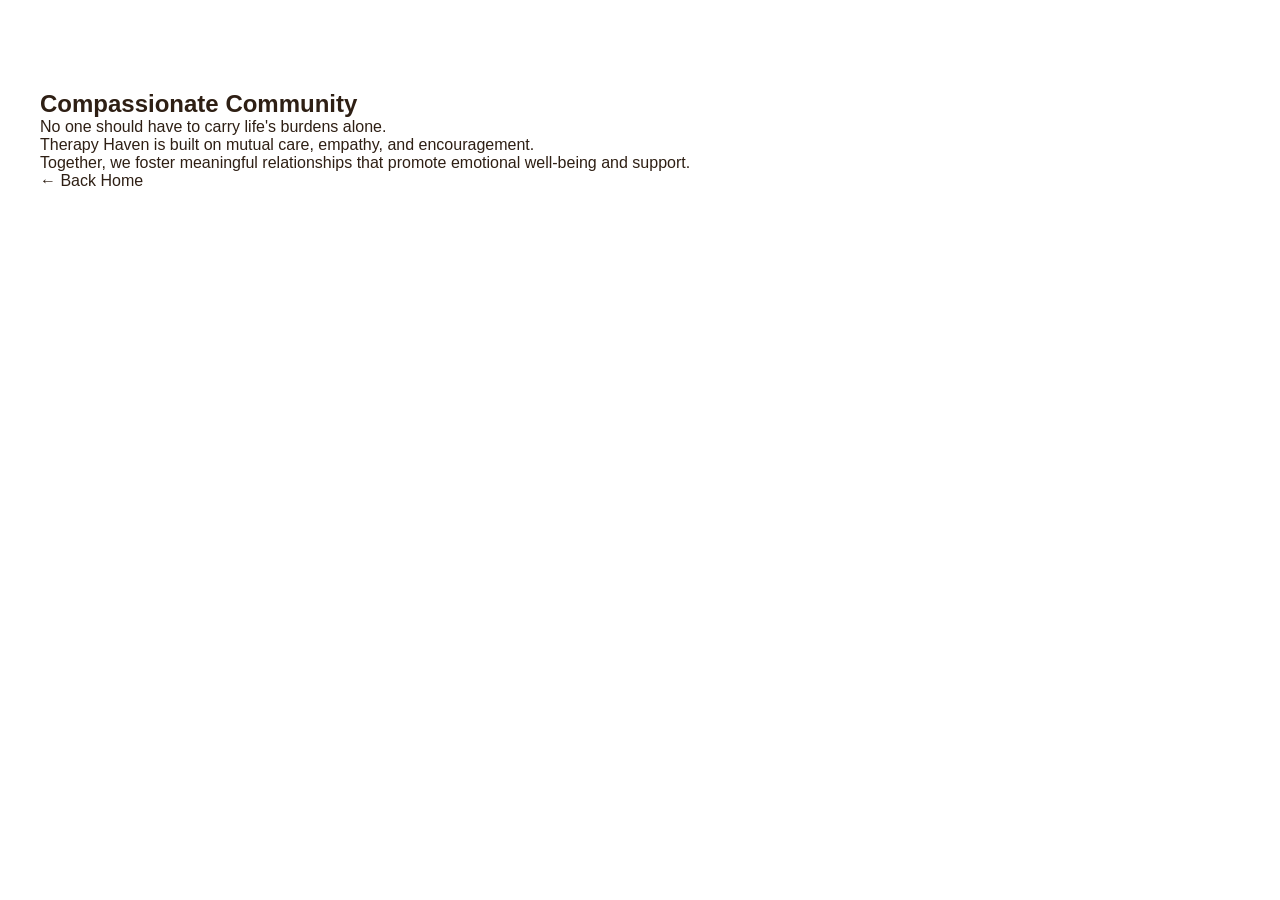
<file: community.html>
<!DOCTYPE html>
<html>
<head>
<title>Safe Space</title>
<link rel="stylesheet" href="style.css">
</head>
<body>

<section class="page">

<h1>Compassionate Community</h1>

<p>
No one should have to carry life's burdens alone.
</p>

<p>
Therapy Haven is built on mutual care, empathy, and encouragement.
</p>

<p>
Together, we foster meaningful relationships that promote emotional well-being and support.
</p>

  <a href="index.html">← Back Home</a>

</section>

</body>
</html>
</file>
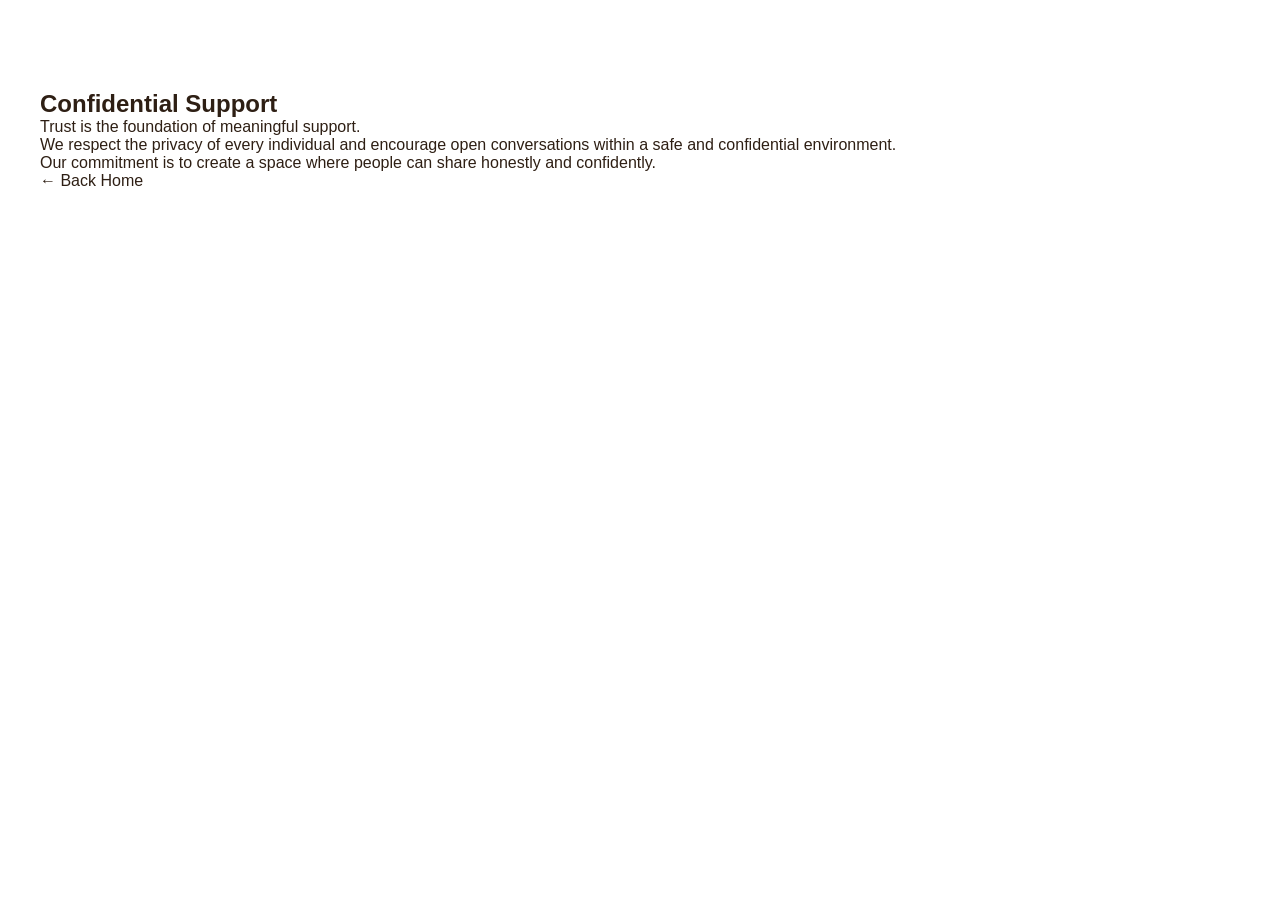
<file: confidentiality.html>
<!DOCTYPE html>
<html>
<head>
<title>Safe Space</title>
<link rel="stylesheet" href="style.css">
</head>
<body>

<section class="page">

  <h1>Confidential Support</h1>

<p>
Trust is the foundation of meaningful support.
</p>

<p>
We respect the privacy of every individual and encourage open conversations within a safe and confidential environment.
</p>

<p>
Our commitment is to create a space where people can share honestly and confidently.
</p>

  <a href="index.html">← Back Home</a>

</section>

</body>
</html>
</file>
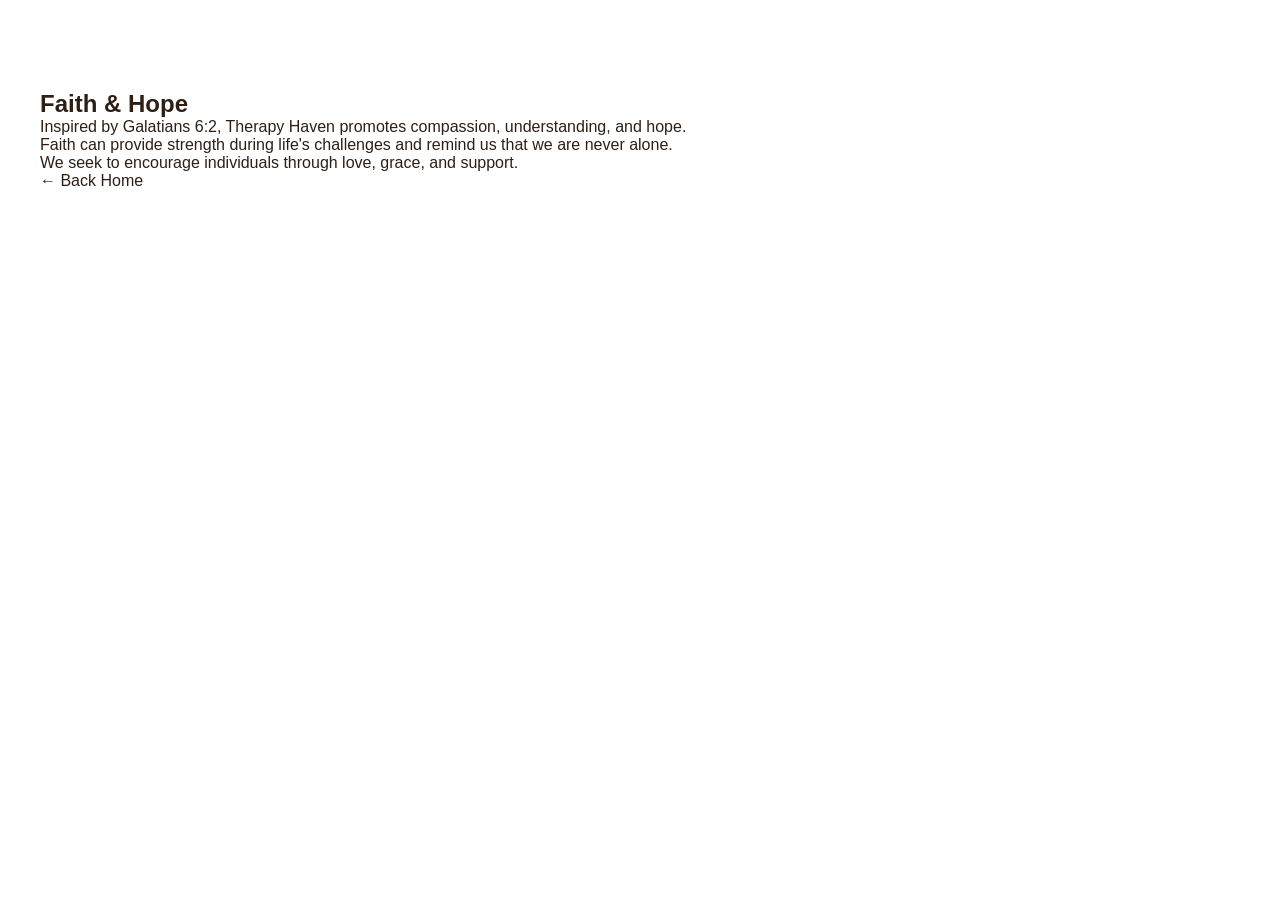
<file: faith.html>
<!DOCTYPE html>
<html>
<head>
<title>Safe Space</title>
<link rel="stylesheet" href="style.css">
</head>
<body>

<section class="page">

  <h1>Faith & Hope</h1>

<p>
Inspired by Galatians 6:2, Therapy Haven promotes compassion, understanding, and hope.
</p>

<p>
Faith can provide strength during life's challenges and remind us that we are never alone.
</p>

<p>
We seek to encourage individuals through love, grace, and support.
</p>

  <a href="index.html">← Back Home</a>

</section>

</body>
</html>
</file>
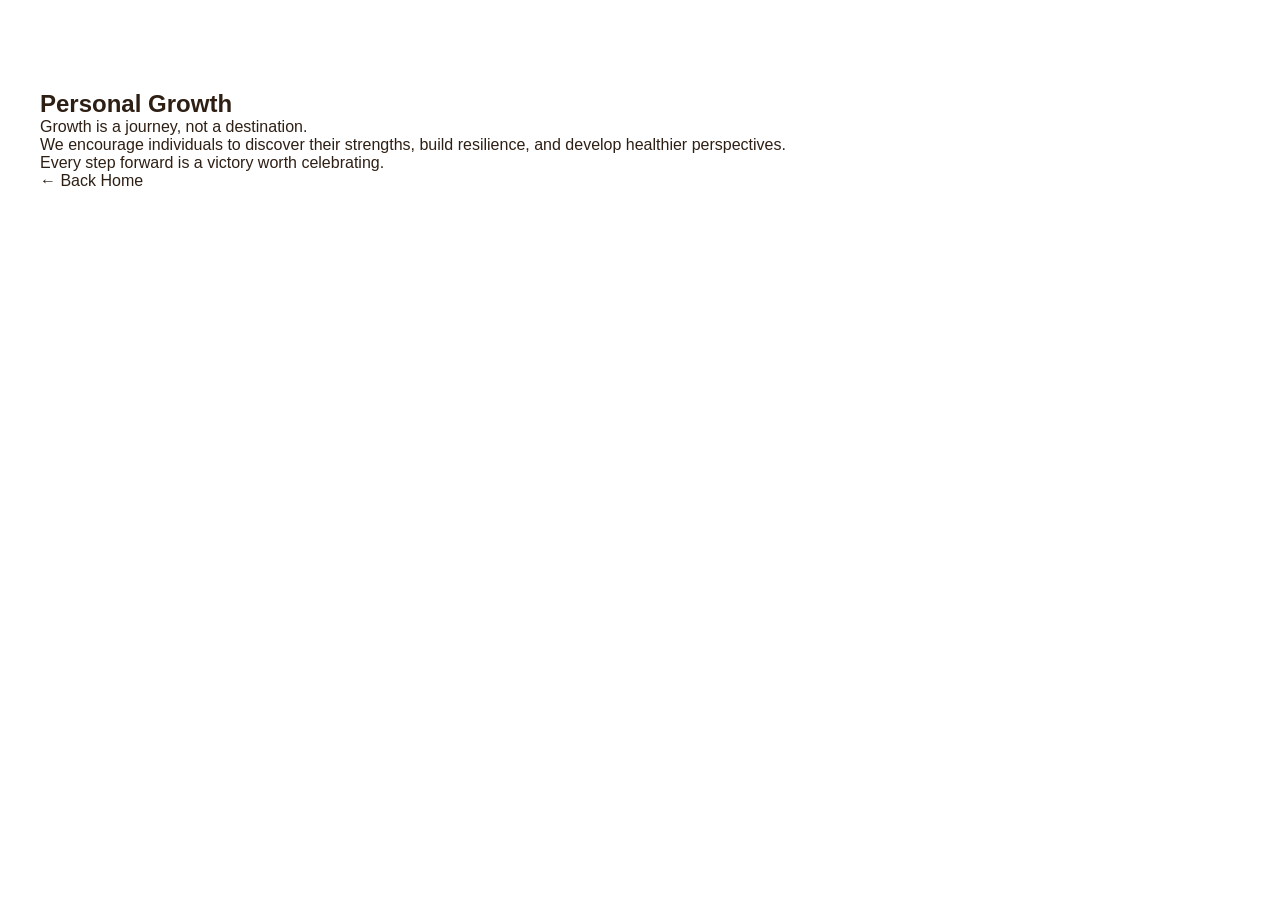
<file: growth.html>
<!DOCTYPE html>
<html>
<head>
<title>Safe Space</title>
<link rel="stylesheet" href="style.css">
</head>
<body>

<section class="page">

<h1>Personal Growth</h1>

<p>
Growth is a journey, not a destination.
</p>

<p>
We encourage individuals to discover their strengths, build resilience, and develop healthier perspectives.
</p>

<p>
Every step forward is a victory worth celebrating.
</p>

  <a href="index.html">← Back Home</a>

</section>

</body>
</html>
</file>
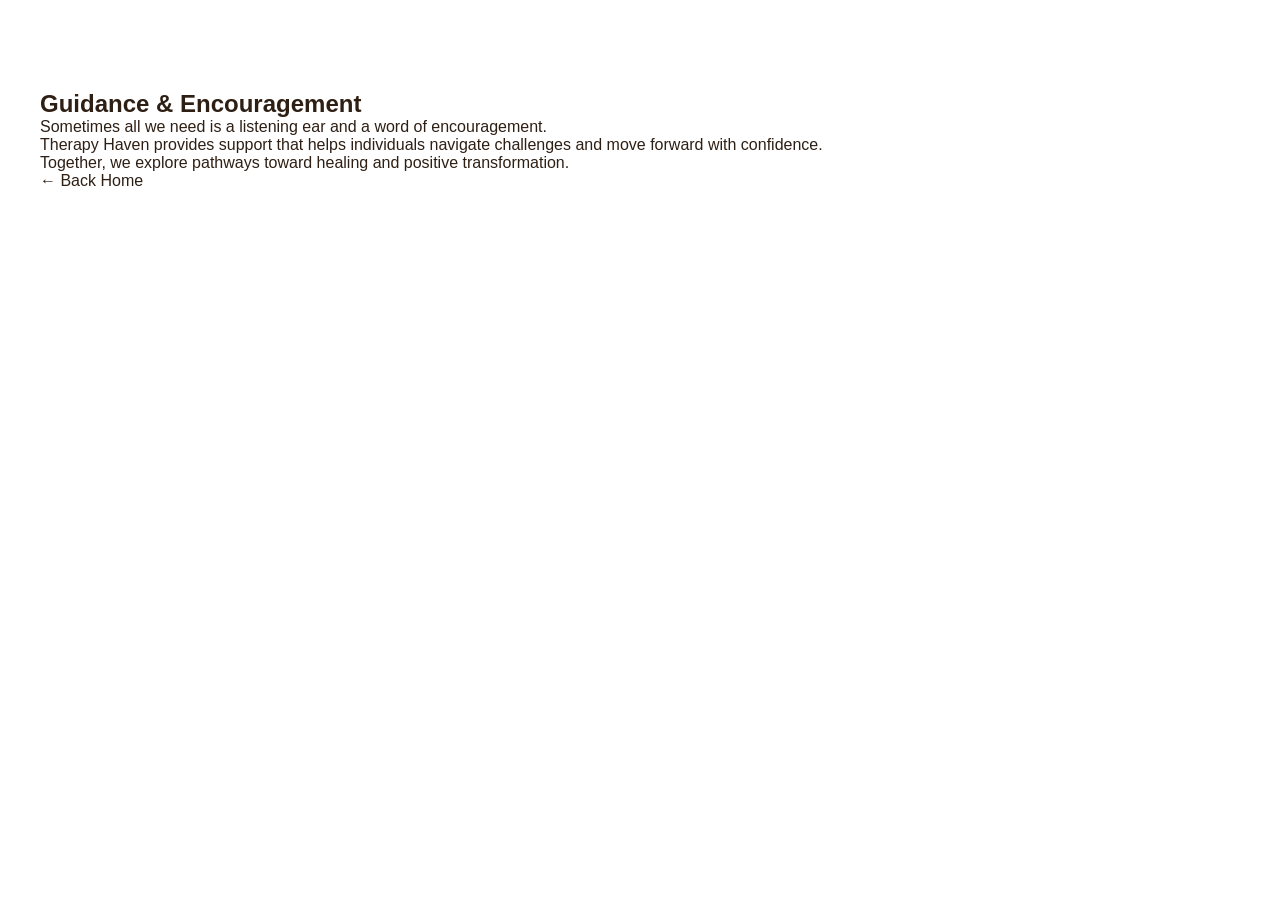
<file: guidance.html>
<!DOCTYPE html>
<html>
<head>
<title>Safe Space</title>
<link rel="stylesheet" href="style.css">
</head>
<body>

<section class="page">

  <h1>Guidance & Encouragement</h1>

<p>
Sometimes all we need is a listening ear and a word of encouragement.
</p>

<p>
Therapy Haven provides support that helps individuals navigate challenges and move forward with confidence.
</p>

<p>
Together, we explore pathways toward healing and positive transformation.
</p>

  <a href="index.html">← Back Home</a>

</section>

</body>
</html>
</file>
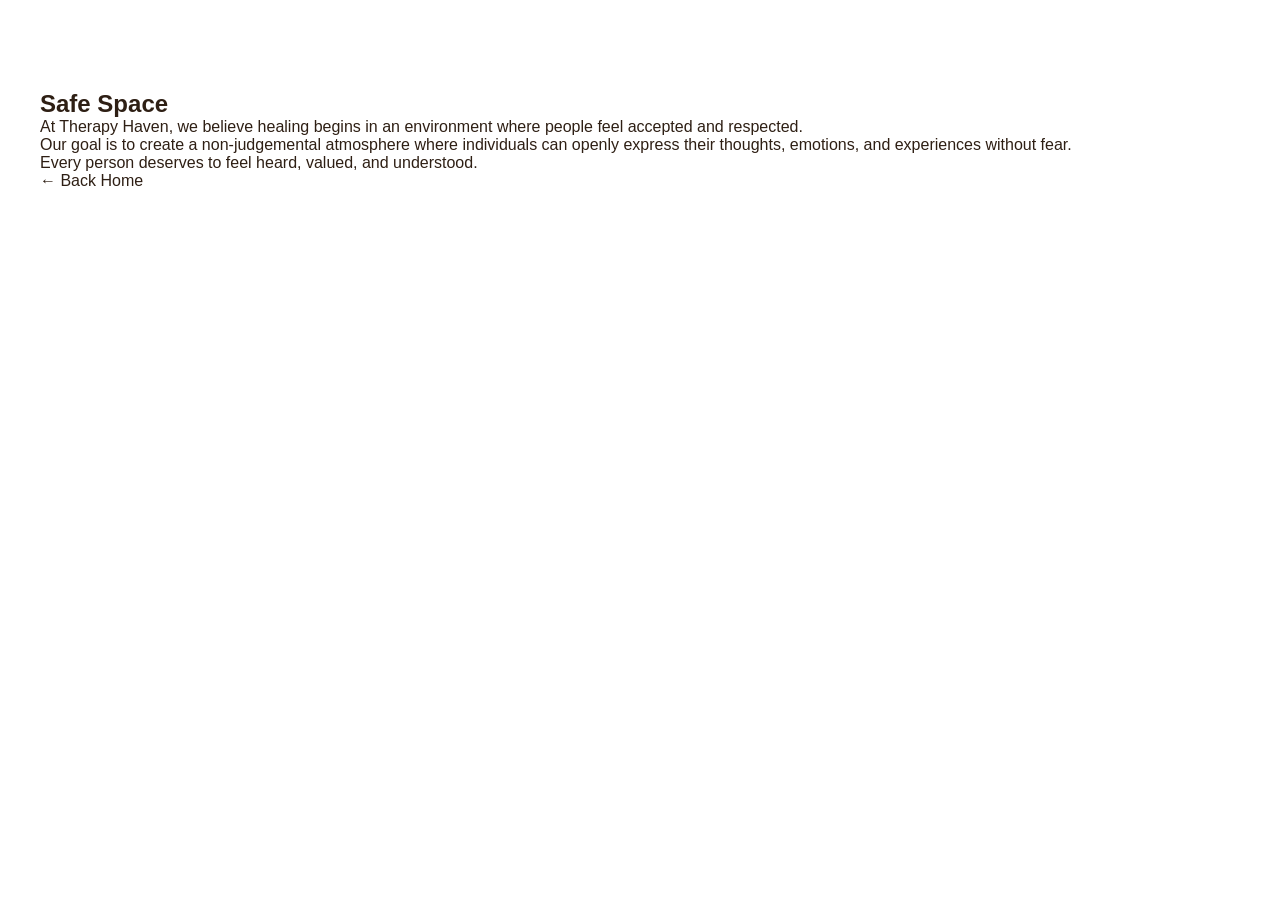
<file: safe-space.html>
<!DOCTYPE html>
<html>
<head>
<title>Safe Space</title>
<link rel="stylesheet" href="style.css">
</head>
<body>

<section class="page">

<h1>Safe Space</h1>

<p>
At Therapy Haven, we believe healing begins in an environment where people feel accepted and respected.
</p>

<p>
Our goal is to create a non-judgemental atmosphere where individuals can openly express their thoughts, emotions, and experiences without fear.
</p>

<p>
Every person deserves to feel heard, valued, and understood.
</p>

<a href="index.html">← Back Home</a>

</section>

</body>
</html>
</file>
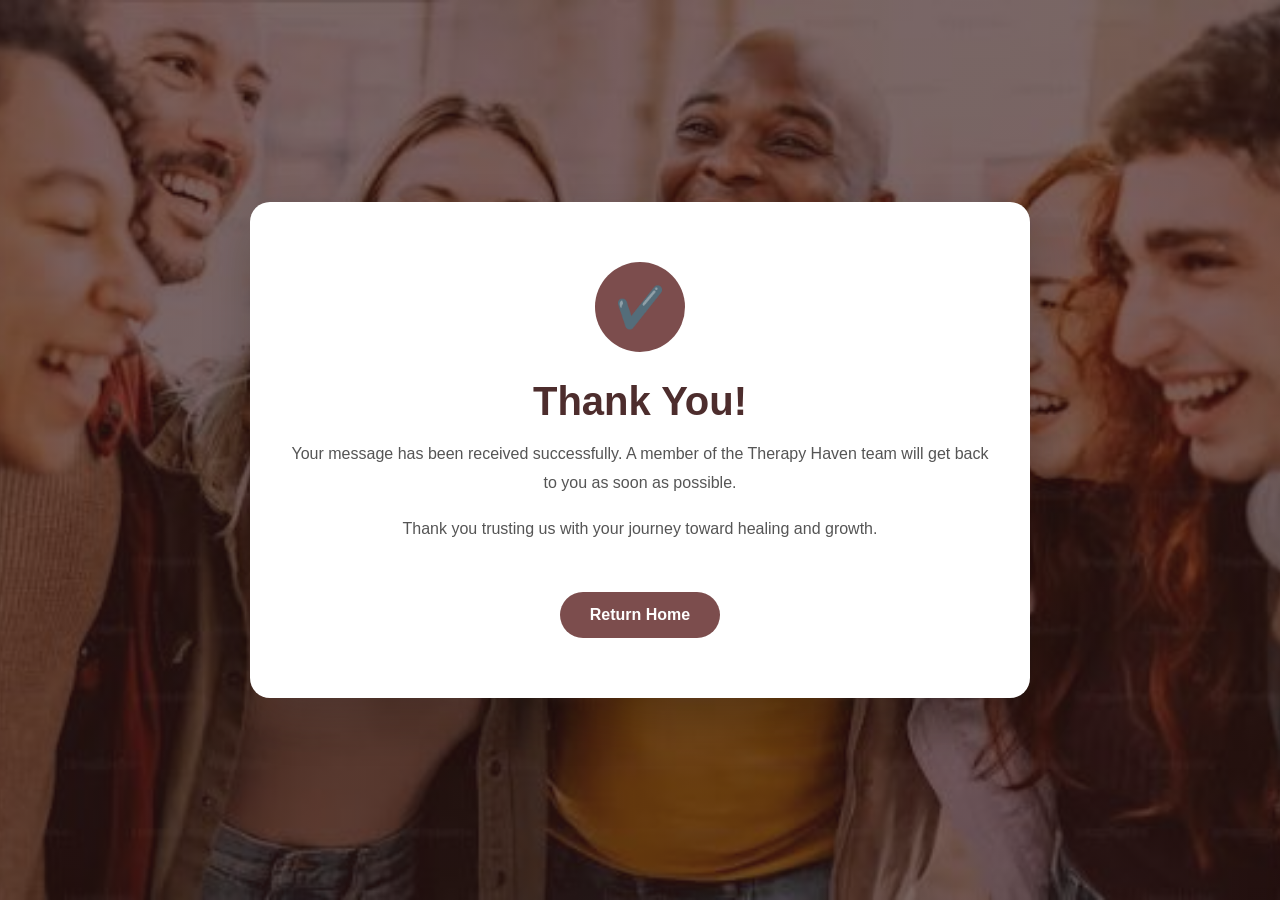
<file: thankyou.html>
<!DOCTYPE html>
<html lang="en">
<head>
    <meta charset="UTF-8">
    <meta name="viewport" content="width=device-width, initial-scale=1.0">
    <title>Thank you</title>

    <style>
        body{
            margin: 0;
            min-height: 100vh;
            display: flex;
            justify-content: center;
            align-items: center;
            font-family: 'DM Sans', sans-serif;

            background:
            linear-gradient(rgba(50, 20, 20, 0.65),
            rgba(50,20,20,0.65)),
            url("images/te1.jpeg");

            background-size: cover;
            background-position: center;
        }

        .thankyou-box{
            max-width: 700px;
            width: 90%;
            text-align: center;
            background: white;
            padding: 60px 40px;
            border-radius: 20px;
            box-shadow: 0 20px 50px rgba(0, 0, 0, .2);
        }

        .icon{
            width: 90px ;
            height: 90px;
            margin: auto;
            background: #7c4d4d;
            color: white;
            border-radius:50% ;
            display: flex;
            justify-content:center ;
            align-items: center;
            font-size: 40px;
            margin-bottom: 25px;
        }

        h1{
            color: #4d2d2d;
            font-size: 2.5rem;
            margin-bottom: 15px;
        }

        p{
            color: #555;
            line-height:1.8 ;
            margin-bottom: 1.1rem;
        }

        .btn{
            display: inline-block;
            margin-top: 30px;
            text-decoration:none ;
            background: #7c4d4d;
            color: white;
            padding: 14px 30px;
            border-radius: 50px;
            font-weight: 600;
            transition: 3s;
        }

        .btn:hover{
            background: #633939;
        }

        @media(max-width:768px){
            h1{
                font-size: 2rem;
            }

            p{
                font-size: 1rem;
            }

            .thankyou-box{
                padding: 40px 25px;
            }
        }
    </style>
</head>
<body>

    <div class="thankyou-box">
        <div class="icon">✔️</div>
        <h1>Thank You!</h1>
        <p>
            Your message has been received successfully.
            A member of the Therapy Haven team will get back to you as soon 
            as possible.
        </p>

        <p>
            Thank you trusting us with your journey toward healing 
            and growth.
        </p>

        <a href="index.html" class="btn">
            Return Home
        </a>

    </div>
    
</body>
</html>
</file>
<file: style.css>
:root {
    --teal: #8b5e3c;
    --teal-dark: #5c3820;
    --teal-light: #b07848;
    --teal-pale: #f7f0ea;
    --teal-mid: #e0c9b4;
    -gold: #c8a96e;
    --text-dark: #2e1f14;
    --text-body: #5a3e2b;
    --text-muted: #9a7a65;
    --white: #ffffff;
    --off-white: #fdf8f4; 
} 
*, *::before, ::after { box-sizing: border-box; margin: 0; padding: 0; } 
body { font-family: 'DM Sans', sans-serif; color: var(--text-dark); background: var(--white); } 
a {text-decoration: none; color: inherit; } 
img {max-width: 100%; display: block; } 

.top-bar { 
background: var(--teal-dark); 
color: var(--white); 
font-size: 0.82rem; 
font-weight: 500; 
letter-spacing: 0.03em; 
padding: 8px 40px; 
display: flex; 
justify-content: space-between; 
align-items: center; 
} 
.top-bar a { color: var(--white); opacity: 0.9; } 
.top-bar a:hover { opacity: 1; text-decoration: underline; } 
.verse-tag { 
font-family: 'Playfair Display', serif; 
font-style: italic; 
color: var(--gold); 
font-size: 0.88rem; 
} 

/*NAV */ 
nav { 
background: var(--white); 
display: flex; 
align-items: center; 
justify-content: space-between; 
padding: 0 40px; 
box-shadow: 0 2px 16px rgba(42,122,111,0.10); 
position: sticky; 
top: 0; 
z-index: 100; 
} 
.logo-block { 
display: flex; 
flex-direction: column; 
padding: 14px 0; 
border-right: 3px solid var(--teal); 
padding-right: 22px; 
} 
.logo-block .logo-main { 
font-family: 'Playfair Display', serif; 
font-size: 1.25rem; 
font-weight: 700; 
color: var(--teal-dark); 
line-height: 1.1; 
letter-spacing: 0.01em; 
} 
.logo-block .logo-sub { 
font-size: 0.65rem; 
font-weight: 600; 
letter-spacing: 0.18em; 
color: var(--teal); 
text-transform: uppercase; 
margin-top: 2px; 
} 
.nav-links { 
display: flex; 
align-items: center; 
list-style: none; 
gap: 4px; 
} 
.nav-links > li { 
position: relative; 
} 
.nav-links > li > a { 
display: block; 
padding: 24px 16px; 
font-size: 0.9rem; 
font-weight: 500; 
color: var(--text-dark); 
letter-spacing: 0.02em; 
transition: color 0.2s; 
} 
.nav-links > li > a:hover { color: var(--teal); } 
.nav-links > li:hover > .dropdown { display: block; } 
.dropdown { 
display: none; 
position: absolute; 
top: 100%; 
left: 0; 
background: var(--white); 
min-width: 220px; 
box-shadow: 0 8px 30px rgba(0,0,0,0.12); 
border-top: 3px solid var(--teal); 
z-index: 200; 
} 
.dropdown a { 
display: block; 
padding: 11px 20px; 
font-size: 0.87rem; 
color: var(--text-body); 
border-bottom: 1px solid #f0f0f0; 
transition: background 0.15s, color 0.15s; 
} 
.dropdown a:hover { background: var(--teal-pale); color: var(--teal-dark); } 
.nav-cta { 
background: var(--teal); 
color: var(--white) !important; 
padding: 12px 22px !important; 
border-radius: 3px; 
font-weight: 600 !important; 
letter-spacing: 0.03em; 
transition: background 0.2s !important; 
margin-left: 10px; 
} 
.nav-cta:hover { background: var(--teal-dark) !important; color: var(--white) !important; } 
.hero { 
position: relative; 
min-height: 90vh; 
display: flex; 
align-items: center; 
overflow: hidden; 
} 
.hero-bg { 
position: absolute; 
inset: 0; 
background: linear-gradient(135deg, #2e1a0e 0%, #5c3820 45%, #8b5e3c 100%); 
} 
.hero-pattern { 
position: absolute; 
inset: 0; 
opacity: 0.06; 
background-image: radial-gradient(circle at 20% 50%, white 1px, transparent 1px), 
radial-gradient(circle at 80% 20%, white 1px, transparent 1px); 
background-size: 60px 60px; 
} 
.hero-img-overlay { 
position: absolute; 
right: 0; 
top: 0; 
bottom: 0; 
width: 55%; 
background: url(images/space.jpg); 
opacity: 0.22; 
} 

.logo{
    width: 100px;
    height: 50px;
    border-radius: 50%;
    margin-bottom: 10px;
}

.hero-content { 
position: relative; 
z-index: 2; 
padding: 80px 80px; 
max-width: 700px; 
animation: fadeUp 0.9s ease both; 
} 
@keyframes fadeUp { 
from { opacity: 0; transform: translateY(32px); } 
to {opacity: 1; transform: translateY(0); } 
} 
.hero-eyebrow { 
font-size: 0.78rem; 
font-weight: 600; 
letter-spacing: 0.22em; 
text-transform: uppercase; 
color: var(--gold); 
margin-bottom: 16px; 
} 
.hero h1 { 
font-family: 'Playfair Display', serif; 
font-size: clamp(2.8rem, 5vw, 4.2rem); 
font-weight: 700; 
color: var(--white); 
line-height: 1.12; 
margin-bottom: 10px; 
} 
.hero h1 em { 
font-style: italic; 
color: var(--gold); 
} 
.hero-verse { 
font-family: 'Playfair Display', serif; 
font-style: italic; 
color: rgba(255,255,255,0.7); 
font-size: 1.05rem; 
margin-bottom: 16px; 
border-left: 3px solid var(--gold); 
padding-left: 14px; 
} 
.hero-sub { 
font-size: 1.1rem; 
color: rgba(255,255,255,0.82); 
font-weight: 300; 
margin-bottom: 38px; 
line-height: 1.65; 
} 
.hero-btns { display: flex; gap: 14px; flex-wrap: wrap; } 
.btn-primary { 
background: var(--gold); 
color: var(--text-dark); 
padding: 15px 32px; 
font-weight: 600; 
font-size: 0.92rem; 
letter-spacing: 0.04em; 
border-radius: 3px; 
transition: transform 0.2s, box-shadow 0.2s; 
} 
.btn-primary:hover { transform: translateY(-2px); box-shadow: 0 8px 24px 
rgba(200,169,110,0.4); } 
.btn-outline { 
border: 2px solid rgba(255,255,255,0.6); 
color: var(--white); 
padding: 13px 30px; 
font-weight: 500; 
font-size: 0.92rem; 
border-radius: 3px; 
transition: background 0.2s, border-color 0.2s; 
} 


.btn-outline:hover { background: rgba(255,255,255,0.1); border-color: var(--white); } 
section { padding: 90px 40px; } 
.eyebrow { 
font-size: 0.72rem; 
font-weight: 700; 
letter-spacing: 0.22em; 
text-transform: uppercase; 
color: var(--teal); 
margin-bottom: 12px; 
} 
h2.section-title { 
font-family: 'Playfair Display', serif; 
font-size: clamp(1.7rem, 3vw, 2.4rem); 
font-weight: 700; 
color: var(--text-dark); 
line-height: 1.25; 
margin-bottom: 16px; 
} 
h3.section-sub { 
font-size: 1.1rem; 
font-weight: 400; 
color: var(--text-body); 
line-height: 1.65; 
margin-bottom: 28px; 
max-width: 620px; 
} 

.about-grid { 
display: grid; 
grid-template-columns: 1fr 1fr; 
gap: 70px; 
align-items: center; 
max-width: 1200px; 
margin: 0 auto; 
} 
.about-img { 
position: relative; 
} 
.about-img img { 
width: 100%; 
height: 520px; 
object-fit: cover; 
border-radius: 4px; 
} 
.about-img::after { 
content: ''; 
position: absolute; 
bottom:-18px; right:-18px; 
width: 60%; 
height: 60%; 
border: 4px solid var(--teal-mid); 
border-radius: 4px; 
z-index:-1; 
} 
.about-text p { 
color: var(--text-body); 
line-height: 1.75; 
margin-bottom: 16px; 
} 
.about-badge { 
display: inline-flex; 
align-items: center; 
gap: 10px; 
background: var(--teal-pale); 
border-left: 4px solid var(--teal); 
padding: 14px 20px; 
border-radius: 0 4px 4px 0; 
margin-bottom: 28px; 
font-style: italic; 
font-family: 'Playfair Display', serif; 
color: var(--teal-dark); 
font-size: 0.98rem; 
} 
.btn-teal { 
display: inline-block; 
background: var(--teal); 
color: var(--white); 
padding: 14px 30px; 
font-weight: 600; 
font-size: 0.9rem; 
letter-spacing: 0.04em; 
border-radius: 3px; 
transition: background 0.2s, transform 0.2s; 
} 
.btn-teal:hover { background: var(--teal-dark); transform: translateY(-2px); } 

.services-section { background: var(--off-white); } 
.services-section .inner { max-width: 1200px; margin: 0 auto; } 
.services-header { display: flex; justify-content: space-between; align-items: flex-end; 
margin-bottom: 50px; flex-wrap: wrap; gap: 20px; } 
.services-grid { 
display: grid; 
grid-template-columns: repeat(auto-fill, minmax(240px, 1fr)); 
gap: 22px; 
} 
.service-card { 
background: var(--white); 
border-radius: 4px; 
padding: 30px 26px; 
border-bottom: 3px solid transparent; 
box-shadow: 0 2px 12px rgba(42,122,111,0.07); 
transition: border-color 0.2s, transform 0.2s, box-shadow 0.2s; 
cursor: pointer; 
} 
.service-card:hover { 
border-bottom-color: var(--teal); 
transform: translateY(-4px); 
box-shadow: 0 8px 28px rgba(42,122,111,0.13); 
} 
.service-icon { 
width: 44px; height: 44px; 
background: var(--teal-pale); 
border-radius: 50%; 
display: flex; align-items: center; justify-content: center; 
margin-bottom: 16px; 
} 
.service-icon svg { width: 22px; height: 22px; fill: var(--teal); } 
.service-card h4 { font-family: 'Playfair Display', serif; font-size: 1.05rem; color: var(--text-dark); margin-bottom: 8px; } 
.service-card p { font-size: 0.85rem; color: var(--text-muted); line-height: 1.6; } 
 
.stats-band { 
background: var(--teal-dark); 
padding: 60px 40px; 
display: flex; 
justify-content: center; 
gap: 60px; 
flex-wrap: wrap; 
text-align: center; 
} 
.stat-item { color: var(--white); } 
.stat-num { 
font-family: 'Playfair Display', serif; 
font-size: 3rem; 
font-weight: 700; 
color: var(--gold); 
line-height: 1; 
margin-bottom: 6px; 
} 
.stat-label { font-size: 0.85rem; opacity: 0.8; letter-spacing: 0.05em; } 

.therapist-section .inner { 
max-width: 1100px; 
margin: 0 auto; 
display: grid; 
grid-template-columns: 380px 1fr; 
gap: 70px; 
align-items: start; 
} 
.therapist-img-wrap { 
position: relative; 
} 
.therapist-img-wrap img { 
width: 100%; 
aspect-ratio: 4/4; 
object-fit: cover; 
border-radius: 4px; 
} 
.therapist-badge { 
position: absolute; 
bottom:-20px; right:-20px; 
background: var(--teal); 
color: var(--white); 
padding: 18px 22px; 
border-radius: 4px; 
text-align: center; 
box-shadow: 0 6px 20px rgba(42,122,111,0.3); 
} 
.therapist-badge .b-title { font-family: 'Playfair Display', serif; font-size: 1.5rem; font-weight: 700; } 
.therapist-badge .b-sub { font-size: 0.75rem; opacity: 0.85; letter-spacing: 0.08em; 
margin-top: 2px; } 
.therapist-text { padding-top: 10px; } 
.therapist-text .name { font-family: 'Playfair Display', serif; font-size: 2rem; color: var(--text-dark); margin-bottom: 4px; } 
.therapist-text .title-tag { 
font-size: 0.8rem; font-weight: 600; letter-spacing: 0.16em; text-transform: uppercase; 
color: var(--teal); margin-bottom: 22px; 
} 
.therapist-text p { color: var(--text-body); line-height: 1.75; margin-bottom: 14px; } 
.social-links { display: flex; gap: 12px; margin-top: 24px; } 
.social-links a { 
width: 40px; height: 40px; 
background: var(--teal-pale); 
border-radius: 50%; 
display: flex; align-items: center; justify-content: center; 
transition: background 0.2s; 
} 
.social-links a:hover { background: var(--teal-mid); } 
.social-links svg { width: 18px; height: 18px; fill: var(--teal-dark); } 

.reviews-section { background: var(--teal-pale); } 
.reviews-section .inner { max-width: 1100px; margin: 0 auto; } 
.reviews-header { text-align: center; margin-bottom: 50px; } 
.stars { display: flex; justify-content: center; gap: 4px; margin-top: 8px; } 
.stars svg { width: 22px; height: 22px; fill: var(--gold); } 
.reviews-grid { display: grid; grid-template-columns: repeat(3, 1fr); gap: 24px; } 
.review-card { 
background: var(--white); 
padding: 30px; 
border-radius: 4px; 
box-shadow: 0 2px 14px rgba(42,122,111,0.07); 
} 
.review-stars { display: flex; gap: 3px; margin-bottom: 14px; } 
.review-stars svg { width: 15px; height: 15px; fill: var(--gold); } 
.review-card p { font-size: 0.92rem; color: var(--text-body); line-height: 1.7; margin-bottom: 18px; font-style: italic; } 
.reviewer { font-weight: 600; font-size: 0.85rem; color: var(--text-dark); } 

.cta-section { 
background: linear-gradient(135deg, #5c3820 0%, #8b5e3c 100%); 
text-align: center; 
padding: 90px 40px; 
} 
.cta-section .eyebrow { color: var(--gold); } 
.cta-section h2 { font-family: 'Playfair Display', serif; font-size: 2.4rem; color: var(--white); margin-bottom: 14px; } 
.cta-section p { color: rgba(255,255,255,0.8); font-size: 1.05rem; max-width: 600px; 
margin: 0 auto 36px; line-height: 1.65; } 

.faq-section { background: var(--off-white); } 
.faq-section .inner { max-width: 800px; margin: 0 auto; } 
.faq-section .section-header { text-align: center; margin-bottom: 50px; } 
.faq-item { 
background: var(--white); 
border-radius: 4px; 
margin-bottom: 12px; 
box-shadow: 0 2px 10px rgba(42,122,111,0.06); 
overflow: hidden; 
} 
.faq-q { 
padding: 20px 24px; 
font-weight: 600; 
font-size: 0.97rem; 
color: var(--text-dark); 
cursor: pointer; 
display: flex; 
justify-content: space-between; 
align-items: center; 
transition: background 0.15s; 
} 
.faq-q:hover { background: var(--teal-pale); } 
.faq-q.open { color: var(--teal-dark); background: var(--teal-pale); } 
.faq-icon { font-size: 1.4rem; line-height: 1; color: var(--teal); transition: transform 0.3s; } 
.faq-q.open .faq-icon { transform: rotate(45deg); } 
.faq-a { 
max-height: 0; 
overflow: hidden; 
transition: max-height 0.4s ease, padding 0.3s; 
font-size: 0.92rem; 
color: var(--text-body); 
line-height: 1.75; 
} 
.faq-a.open { max-height: 300px; padding: 0 24px 20px; } 
/* 
*/ 
CONTACT 
.contact-section .inner { 
max-width: 1100px; 
margin: 0 auto; 
display: grid; 
grid-template-columns: 1fr 1fr; 
gap: 70px; 
} 
.contact-info h3 { 
    font-family: 'Playfair Display', serif; font-size: 1.6rem; color: var(--text-dark); 
margin-bottom: 22px; 
} 
.info-block { 
    display: flex; 
    gap: 14px; 
    margin-bottom: 20px; 
    align-items: flex-start; 
} 
.info-icon { 
    width: 42px; 
    height: 42px; 
    background: var(--teal-pale); 
    border-radius: 50%; 
    display: flex; 
    align-items: center; 
    justify-content: center; 
    flex-shrink: 0; 
} 
.info-icon svg { 
    width: 20px; 
    height: 20px; 
    fill: var(--teal); 
} 
.info-text .label { 
    font-size: 0.75rem; 
    font-weight: 700; 
    letter-spacing: 0.1em; 
    text-transform: uppercase; 
    color: var(--teal); 
    margin-bottom: 3px; 
} 
.info-text .value { 
    font-size: 0.93rem; 
    color: var(--text-body); 
    line-height: 1.5; 
} 
.hours-grid { 
    display: grid; 
    grid-template-columns: 1fr 1fr; 
    gap: 8px 20px; 
    margin-top: 24px; 
} 
.hours-row { 
    display: flex; 
    justify-content: space-between; 
    font-size: 0.88rem; 
    border-bottom: 1px solid #eee; 
    padding-bottom: 7px; 
} 
.hours-row .day { 
    color: var(--text-muted); 
} 
.hours-row .time { 
    color: var(--text-dark);
    font-weight: 500; 
} 
.contact-form .form-group { 
    margin-bottom: 18px; 
} 
.contact-form label { 
    display: block; 
    font-size: 0.82rem; 
    font-weight: 600; 
    letter-spacing: 0.05em; 
    text-transform: uppercase; 
    color: var(--text-muted); 
    margin-bottom: 6px; 
} 
.contact-form input, .contact-form textarea, .contact-form select { 
width: 100%; 
padding: 13px 16px; 
border: 1.5px solid #d4e9e7; 
border-radius: 3px; 
font-family: 'DM Sans', sans-serif; 
font-size: 0.92rem; 
color: var(--text-dark); 
background: var(--off-white); 
outline: none; 
transition: border-color 0.2s; 
} 
.contact-form input:focus, .contact-form textarea:focus { 
    border-color: var(--teal); 
    background: var(--white); 
} 
.contact-form textarea { 
    resize: vertical; 
    height: 120px; 
} 
.form-row { 
    display: grid; 
    grid-template-columns: 1fr 1fr; 
    gap: 16px; 
} 
.disclaimer { 
    font-size: 0.78rem; 
    color: var(--text-muted); 
    margin-top:-8px; 
    margin-bottom: 18px; 
} 

.gallery-grid { 
display: grid; 
grid-template-columns: repeat(5, 1fr); 
grid-template-rows: 240px 240px; 
gap: 8px; 
} 
.gallery-grid .g1 { grid-column: span 2; grid-row: span 2; } 
.gallery-grid .g2 { grid-column: span 2; } 
.gallery-grid img { width: 100%; height: 100%; object-fit: cover; } 

footer { 
background: var(--text-dark); 
color: var(--white); 
padding: 70px 40px 30px; 
} 
.footer-grid { 
display: grid; 
grid-template-columns: 1.4fr 1fr 1fr 1.3fr; 
gap: 50px; 
max-width: 1200px; 
margin: 0 auto; 
padding-bottom: 50px; 
border-bottom: 1px solid rgba(255,255,255,0.1); 
} 
.footer-logo .logo-main { font-family: 'Playfair Display', serif; font-size: 1.3rem; font-weight: 
700; color: var(--white); } 
.footer-logo .logo-sub { font-size: 0.62rem; font-weight: 600; letter-spacing: 0.2em; 
color: var(--teal-light); text-transform: uppercase; margin-top: 2px; } 
.footer-logo p { margin-top: 14px; font-size: 0.88rem; color: rgba(255,255,255,0.55); 
line-height: 1.65; } 
.footer-col h5 { font-size: 0.8rem; font-weight: 700; letter-spacing: 0.14em; text-transform: 
uppercase; color: var(--gold); margin-bottom: 18px; } 
.footer-col a { display: block; font-size: 0.87rem; color: rgba(255,255,255,0.6); margin-bottom: 
10px; transition: color 0.2s; } 
.footer-col a:hover { color: var(--white); } 
.newsletter-form { display: flex; margin-top: 10px; } 
.newsletter-form input { 
flex: 1; padding: 11px 14px; border: none; background: rgba(255,255,255,0.1); 
color: var(--white); font-family: 'DM Sans', sans-serif; font-size: 0.88rem; border-radius: 3px 0 0 3px; 
outline: none; 
} 
.newsletter-form input::placeholder { color: rgba(255,255,255,0.45); } 
.newsletter-form button { 
background: var(--teal); color: var(--white); border: none; padding: 11px 18px; 
font-weight: 600; font-size: 0.82rem; cursor: pointer; border-radius: 0 3px 3px 0; 
transition: background 0.2s; 
} 
.newsletter-form button:hover { background: var(--teal-light); } 
.footer-bottom { 
max-width: 1200px; 
margin: 28px auto 0; 
display: flex; 
justify-content: space-between; 
align-items: center; 
font-size: 0.8rem; 
color: rgba(255,255,255,0.4); 
flex-wrap: wrap; 
gap: 10px; 
} 

@media (max-width: 900px) { 
nav { padding: 0 20px; } 
section { padding: 70px 24px; } 
.about-grid, .therapist-section .inner, .contact-section .inner { grid-template-columns: 1fr; gap: 40px; } 
.about-img::after { display: none; } 
.reviews-grid { grid-template-columns: 1fr; } 
.gallery-grid { grid-template-columns: 1fr 1fr; grid-template-rows: auto; } 
.gallery-grid .g1 { grid-column: span 2; } 
.footer-grid { grid-template-columns: 1fr 1fr; gap: 34px; } 
.hero-content { padding: 60px 30px; } 
.stats-band { gap: 30px; } 
} 
@media (max-width: 600px) { 
.top-bar { flex-direction: column; gap: 4px; text-align: center; } 
.nav-links { display: none; } 
.hero-content { padding: 50px 20px; } 
.services-grid { grid-template-columns: 1fr; } 
.form-row { grid-template-columns: 1fr; } 
.footer-grid { grid-template-columns: 1fr; } 
.footer-bottom { flex-direction: column; text-align: center; } 
} 

.team-section { 
background: var(--off-white); 
padding: 90px 40px; 
} 
.team-inner { 
max-width: 1200px; 
margin: 0 auto; 
} 
.team-header { 
text-align: center; 
margin-bottom: 60px; 
} 
.team-intro { 
font-size: 1rem; 
color: var(--text-body); 
max-width: 580px; 
margin: 0 auto; 
line-height: 1.7; 
} 

.team-grid { 
display: grid; 
grid-template-columns: repeat(4, 1fr); 
gap: 28px; 
} 
.team-card { 
background: var(--white); 
border-radius: 6px; 
overflow: hidden; 
box-shadow: 0 2px 16px rgba(92, 56, 32, 0.08); 
transition: transform 0.25s, box-shadow 0.25s; 
} 
.team-card:hover { 
transform: translateY(-6px); 
box-shadow: 0 12px 36px rgba(92, 56, 32, 0.15); 
} 
.team-img-wrap { 
position: relative; 
overflow: hidden; 
} 
.team-img-wrap img { 
width: 100%; 
height: 260px; 
object-fit: cover; 
object-position: top; 
display: block; 
transition: transform 0.4s ease; 
} 
.team-card:hover .team-img-wrap img { 
transform: scale(1.05); 
} 
.team-social { 
position: absolute; 
bottom: 0; 
left: 0; 
right: 0; 
background: linear-gradient(to top, rgba(46, 26, 14, 0.85), transparent); 
display: flex; 
justify-content: center; 
gap: 12px; 
padding: 20px 16px 14px; 
opacity: 0; 
transform: translateY(8px); 
transition: opacity 0.3s, transform 0.3s; 
} 
.team-card:hover .team-social { 
opacity: 1; 
transform: translateY(0); 
} 
.team-social a { 
width: 36px; 
height: 36px; 
background: var(--white); 
border-radius: 50%; 
display: flex; 
align-items: center; 
justify-content: center; 
transition: background 0.2s; 
} 
.team-social a:hover { 
background: var(--gold); 
} 
.team-social svg { 
width: 16px; 
height: 16px; 
fill: none; 
stroke: var(--teal-dark); 
stroke-width: 2; 
stroke-linecap: round; 
stroke-linejoin: round; 
} 
.team-social a:hover svg { 
stroke: var(--white); 
} 
.team-info { 
padding: 22px 22px 24px; 
} 
.team-name { 
font-family: 'Playfair Display', serif; 
font-size: 1.1rem; 
font-weight: 700; 
color: var(--text-dark); 
margin-bottom: 4px; 
} 
.team-role { 
font-size: 0.78rem; 
font-weight: 600; 
letter-spacing: 0.1em; 
text-transform: uppercase; 
color: var(--teal); 
margin-bottom: 12px; 
} 
.team-bio { 
font-size: 0.87rem; 
color: var(--text-body); 
line-height: 1.65; 
margin-bottom: 16px; 
} 
.team-tags { 
display: flex; 
flex-wrap: wrap; 
gap: 6px; 
} 
.team-tags span { 
font-size: 0.72rem; 
font-weight: 600; 
letter-spacing: 0.06em; 
text-transform: uppercase; 
background: var(--teal-pale); 
color: var(--teal-dark); 
padding: 4px 10px; 
border-radius: 20px; 
border: 1px solid var(--teal-mid); 
} 
@media (max-width: 1024px) { 
.team-grid { 
grid-template-columns: repeat(2, 1fr); 
} 
} 
@media (max-width: 600px) { 
.team-section { 
padding: 70px 20px; 
} 
.team-grid { 
grid-template-columns: 1fr; 
} 
.team-img-wrap img { 
height: 220px; 
} 
}
</file>
